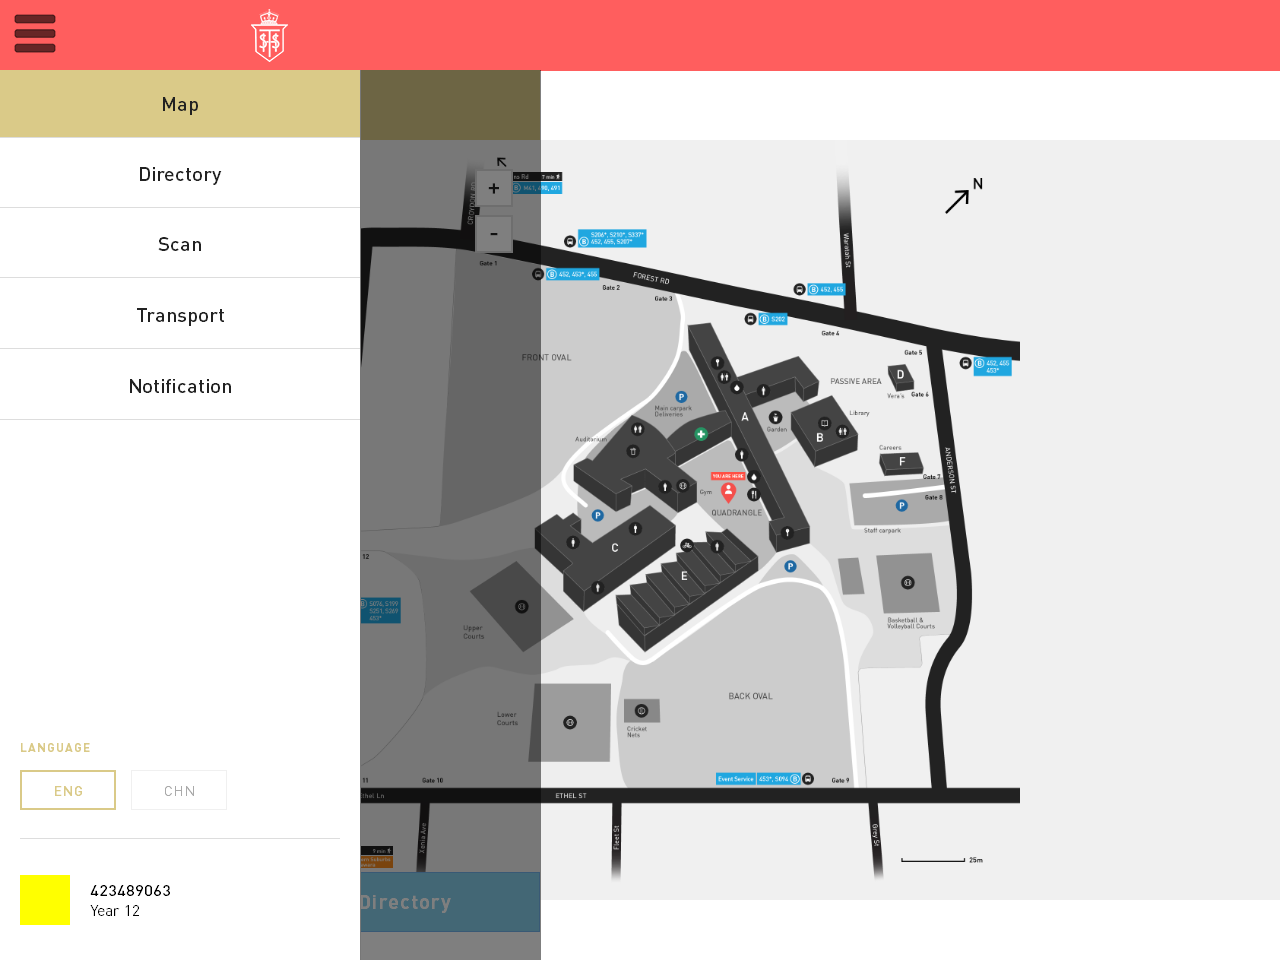
<file: index.html>
<!DOCTYPE html>
<html class="html" lang="en-GB">
 <head>

  <script type="text/javascript">
   if(typeof Muse == "undefined") window.Muse = {}; window.Muse.assets = {"required":["jquery-1.8.3.min.js", "museutils.js", "jquery.watch.js", "jquery.musepolyfill.bgsize.js", "jquery.musemenu.js", "webpro.js", "musewpdisclosure.js", "index.css"], "outOfDate":[]};
</script>
  
  <meta http-equiv="Content-type" content="text/html;charset=UTF-8"/>
  <meta name="generator" content="2015.0.0.309"/>
  <title>Map</title>
  <meta name="viewport" content="width=540"/>
  <!-- CSS -->
  <link rel="stylesheet" type="text/css" href="css/site_global.css?4052507572"/>
  <link rel="stylesheet" type="text/css" href="css/master_a-master.css?4063645714"/>
  <link rel="stylesheet" type="text/css" href="css/master_b-masteren.css?375702649"/>
  <link rel="stylesheet" type="text/css" href="css/index.css?422189001" id="pagesheet"/>
  <!-- Other scripts -->
  <script type="text/javascript">
   document.documentElement.className += ' js';
</script>
  <!-- JS includes -->
  <!--[if lt IE 9]>
  <script src="scripts/html5shiv.js?4241844378" type="text/javascript"></script>
  <![endif]-->
   </head>
 <body>

  <div class="clearfix" id="page"><!-- group -->
   <div class="browser_width grpelem" id="u91-bw">
    <div class="clearfix" id="u91"><!-- group -->
     <div class="clip_frame grpelem" id="u99"><!-- image -->
      <img class="block" id="u99_img" src="images/sthslogocrest.png" data-hidpi-src="images/sthslogocrest_2x.png" alt="" width="37" height="53"/>
     </div>
    </div>
   </div>
   <div class="browser_width grpelem" id="u147-bw">
    <div class="museBGSize clearfix" id="u147"><!-- column -->
     <img class="colelem" id="u173-4" alt="+" width="38" height="38" src="images/u173-4.png" data-hidpi-src="images/u173-4_2x.png"/><!-- rasterized frame -->
     <img class="colelem" id="u174-4" alt="-" width="38" height="38" src="images/u174-4.png" data-hidpi-src="images/u174-4_2x.png"/><!-- rasterized frame -->
    </div>
   </div>
   <div class="clearfix grpelem" id="u155"><!-- group -->
    <img class="grpelem" id="u158-4" alt="Map" width="194" height="30" src="images/u158-4.png" data-hidpi-src="images/u158-4_2x.png"/><!-- rasterized frame -->
   </div>
   <div class="clearfix grpelem" id="u255"><!-- group -->
    <div class="clearfix grpelem" id="u160"><!-- group -->
     <img class="grpelem" id="u163-4" alt="Scan" width="60" height="30" src="images/u163-4.png" data-hidpi-src="images/u163-4_2x.png"/><!-- rasterized frame -->
    </div>
   </div>
   <div class="clearfix grpelem" id="u256"><!-- group -->
    <div class="clearfix grpelem" id="u161"><!-- group -->
     <img class="grpelem" id="u164-4" alt="Directory" width="100" height="30" src="images/u164-4.png" data-hidpi-src="images/u164-4_2x.png"/><!-- rasterized frame -->
    </div>
   </div>
   <ul class="AccordionWidget clearfix grpelem" id="accordionu105"><!-- vertical box -->
    <li class="AccordionPanel clearfix colelem" id="u110"><!-- vertical box --><div class="AccordionPanelTab museBGSize clearfix colelem" id="u113-3"><!-- content --><p>&nbsp;</p></div><div class="AccordionPanelContent shadow clearfix colelem" id="u111"><!-- column --><nav class="MenuBar clearfix colelem" id="menuu119"><!-- vertical box --><div class="MenuItemContainer clearfix colelem" id="u127"><!-- horizontal box --><a class="nonblock nontext MenuItem MenuItemWithSubMenu MuseMenuActive clearfix grpelem" id="u128" href="index.html"><!-- horizontal box --><div class="MenuItemLabel grpelem" id="u131-4"><!-- rasterized frame --><div id="u131-4_clip"><img id="u131-4_img" alt="Map" width="360" height="24" src="images/u131-4.png" data-hidpi-src="images/u131-4_2x.png"/></div></div></a></div><div class="MenuItemContainer clearfix colelem" id="u200"><!-- horizontal box --><a class="nonblock nontext MenuItem MenuItemWithSubMenu clearfix grpelem" id="u201" href="directory.html"><!-- horizontal box --><div class="MenuItemLabel grpelem" id="u203-4"><!-- rasterized frame --><div id="u203-4_clip"><img id="u203-4_img" alt="Directory" width="360" height="24" src="images/u203-4.png" data-hidpi-src="images/u203-4_2x.png"/></div></div></a></div><div class="MenuItemContainer clearfix colelem" id="u224"><!-- horizontal box --><a class="nonblock nontext MenuItem MenuItemWithSubMenu clearfix grpelem" id="u227" href="scan.html"><!-- horizontal box --><div class="MenuItemLabel grpelem" id="u228-4"><!-- rasterized frame --><div id="u228-4_clip"><img id="u228-4_img" alt="Scan" width="360" height="24" src="images/u228-4.png" data-hidpi-src="images/u228-4_2x.png"/></div></div></a></div><div class="MenuItemContainer clearfix colelem" id="u248"><!-- horizontal box --><a class="nonblock nontext MenuItem MenuItemWithSubMenu clearfix grpelem" id="u251" href="transport.html"><!-- horizontal box --><div class="MenuItemLabel grpelem" id="u252-4"><!-- rasterized frame --><div id="u252-4_clip"><img id="u252-4_img" alt="Transport" width="360" height="24" src="images/u252-4.png" data-hidpi-src="images/u252-4_2x.png"/></div></div></a></div><div class="MenuItemContainer clearfix colelem" id="u274"><!-- horizontal box --><a class="nonblock nontext MenuItem MenuItemWithSubMenu clearfix grpelem" id="u275" href="notification.html"><!-- horizontal box --><div class="MenuItemLabel grpelem" id="u276-4"><!-- rasterized frame --><div id="u276-4_clip"><img id="u276-4_img" alt="Notification" width="360" height="24" src="images/u276-4.png" data-hidpi-src="images/u276-4_2x.png"/></div></div></a></div></nav><div class="colelem" id="u563"><!-- simple frame --></div><div class="clearfix colelem" id="pu282"><!-- group --><div class="grpelem" id="u282"><!-- simple frame --></div><div class="clearfix grpelem" id="pu283-4"><!-- column --><img class="colelem" id="u283-4" alt="423489063" width="131" height="20" src="images/u283-4.png" data-hidpi-src="images/u283-4_2x.png"/><!-- rasterized frame --><img class="colelem" id="u284-4" alt="Year 12" width="131" height="20" src="images/u284-4.png" data-hidpi-src="images/u284-4_2x.png"/><!-- rasterized frame --></div></div></div></li>
   </ul>
   <div class="clearfix grpelem" id="u582"><!-- group -->
    <img class="grpelem" id="u583-4" alt="ENG" width="36" height="20" src="images/u583-4.png" data-hidpi-src="images/u583-4_2x.png"/><!-- rasterized frame -->
   </div>
   <div class="clearfix grpelem" id="u584"><!-- group -->
    <img class="grpelem" id="u585-4" alt="CHN" width="36" height="20" src="images/u585-4.png" data-hidpi-src="images/u585-4_2x.png"/><!-- rasterized frame -->
   </div>
   <img class="grpelem" id="u586-4" alt="LANGUAGE" width="85" height="14" src="images/u586-4.png" data-hidpi-src="images/u586-4_2x.png"/><!-- rasterized frame -->
  </div>
  <div class="preload_images">
   <img class="preload" src="images/visualeditor_-_icon_-_menusvg-u113-3-fr.png" alt=""/>
   <img class="preload" src="images/visualeditor_-_icon_-_menusvg-u113-3-fr_2x.png" alt=""/>
   <img class="preload" src="images/visualeditor_-_icon_-_menusvg-u113-3-a-fr.png" alt=""/>
   <img class="preload" src="images/visualeditor_-_icon_-_menusvg-u113-3-a-fr_2x.png" alt=""/>
  </div>
  <!-- JS includes -->
  <script type="text/javascript">
   if (document.location.protocol != 'https:') document.write('\x3Cscript src="http://musecdn.businesscatalyst.com/scripts/4.0/jquery-1.8.3.min.js" type="text/javascript">\x3C/script>');
</script>
  <script type="text/javascript">
   window.jQuery || document.write('\x3Cscript src="scripts/jquery-1.8.3.min.js" type="text/javascript">\x3C/script>');
</script>
  <script src="scripts/museutils.js?183364071" type="text/javascript"></script>
  <script src="scripts/jquery.watch.js?71412426" type="text/javascript"></script>
  <script src="scripts/jquery.musepolyfill.bgsize.js?4004268962" type="text/javascript"></script>
  <script src="scripts/jquery.musemenu.js?3957776250" type="text/javascript"></script>
  <script src="scripts/webpro.js?3803554875" type="text/javascript"></script>
  <script src="scripts/musewpdisclosure.js?3993616448" type="text/javascript"></script>
  <!-- Other scripts -->
  <script type="text/javascript">
   $(document).ready(function() { try {
(function(){var a={},b=function(a){if(a.match(/^rgb/))return a=a.replace(/\s+/g,"").match(/([\d\,]+)/gi)[0].split(","),(parseInt(a[0])<<16)+(parseInt(a[1])<<8)+parseInt(a[2]);if(a.match(/^\#/))return parseInt(a.substr(1),16);return 0};(function(){$('link[type="text/css"]').each(function(){var b=($(this).attr("href")||"").match(/\/?css\/([\w\-]+\.css)\?(\d+)/);b&&b[1]&&b[2]&&(a[b[1]]=b[2])})})();(function(){$("body").append('<div class="version" style="display:none; width:1px; height:1px;"></div>');
for(var c=$(".version"),d=0;d<Muse.assets.required.length;){var f=Muse.assets.required[d],g=f.match(/([\w\-\.]+)\.(\w+)$/),k=g&&g[1]?g[1]:null,g=g&&g[2]?g[2]:null;switch(g.toLowerCase()){case "css":k=k.replace(/\W/gi,"_").replace(/^([^a-z])/gi,"_$1");c.addClass(k);var g=b(c.css("color")),h=b(c.css("background-color"));g!=0||h!=0?(Muse.assets.required.splice(d,1),"undefined"!=typeof a[f]&&(g!=a[f]>>>24||h!=(a[f]&16777215))&&Muse.assets.outOfDate.push(f)):d++;c.removeClass(k);break;case "js":k.match(/^jquery-[\d\.]+/gi)&&
typeof $!="undefined"?Muse.assets.required.splice(d,1):d++;break;default:throw Error("Unsupported file type: "+g);}}c.remove();if(Muse.assets.outOfDate.length||Muse.assets.required.length)c="Some files on the server may be missing or incorrect. Clear browser cache and try again. If the problem persists please contact website author.",(d=location&&location.search&&location.search.match&&location.search.match(/muse_debug/gi))&&Muse.assets.outOfDate.length&&(c+="\nOut of date: "+Muse.assets.outOfDate.join(",")),d&&Muse.assets.required.length&&(c+="\nMissing: "+Muse.assets.required.join(",")),alert(c)})()})();/* body */
Muse.Utils.transformMarkupToFixBrowserProblemsPreInit();/* body */
Muse.Utils.detectScreenResolution();/* HiDPI screens */
Muse.Utils.prepHyperlinks(true);/* body */
Muse.Utils.resizeHeight()/* resize height */
Muse.Utils.initWidget('.MenuBar', function(elem) { return $(elem).museMenu(); });/* unifiedNavBar */
Muse.Utils.initWidget('#accordionu105', function(elem) { return new WebPro.Widget.Accordion(elem, {canCloseAll:true,defaultIndex:0}); });/* #accordionu105 */
Muse.Utils.showWidgetsWhenReady();/* body */
Muse.Utils.transformMarkupToFixBrowserProblems();/* body */
} catch(e) { if (e && 'function' == typeof e.notify) e.notify(); else Muse.Assert.fail('Error calling selector function:' + e); }});
</script>
   </body>
</html>
</file>
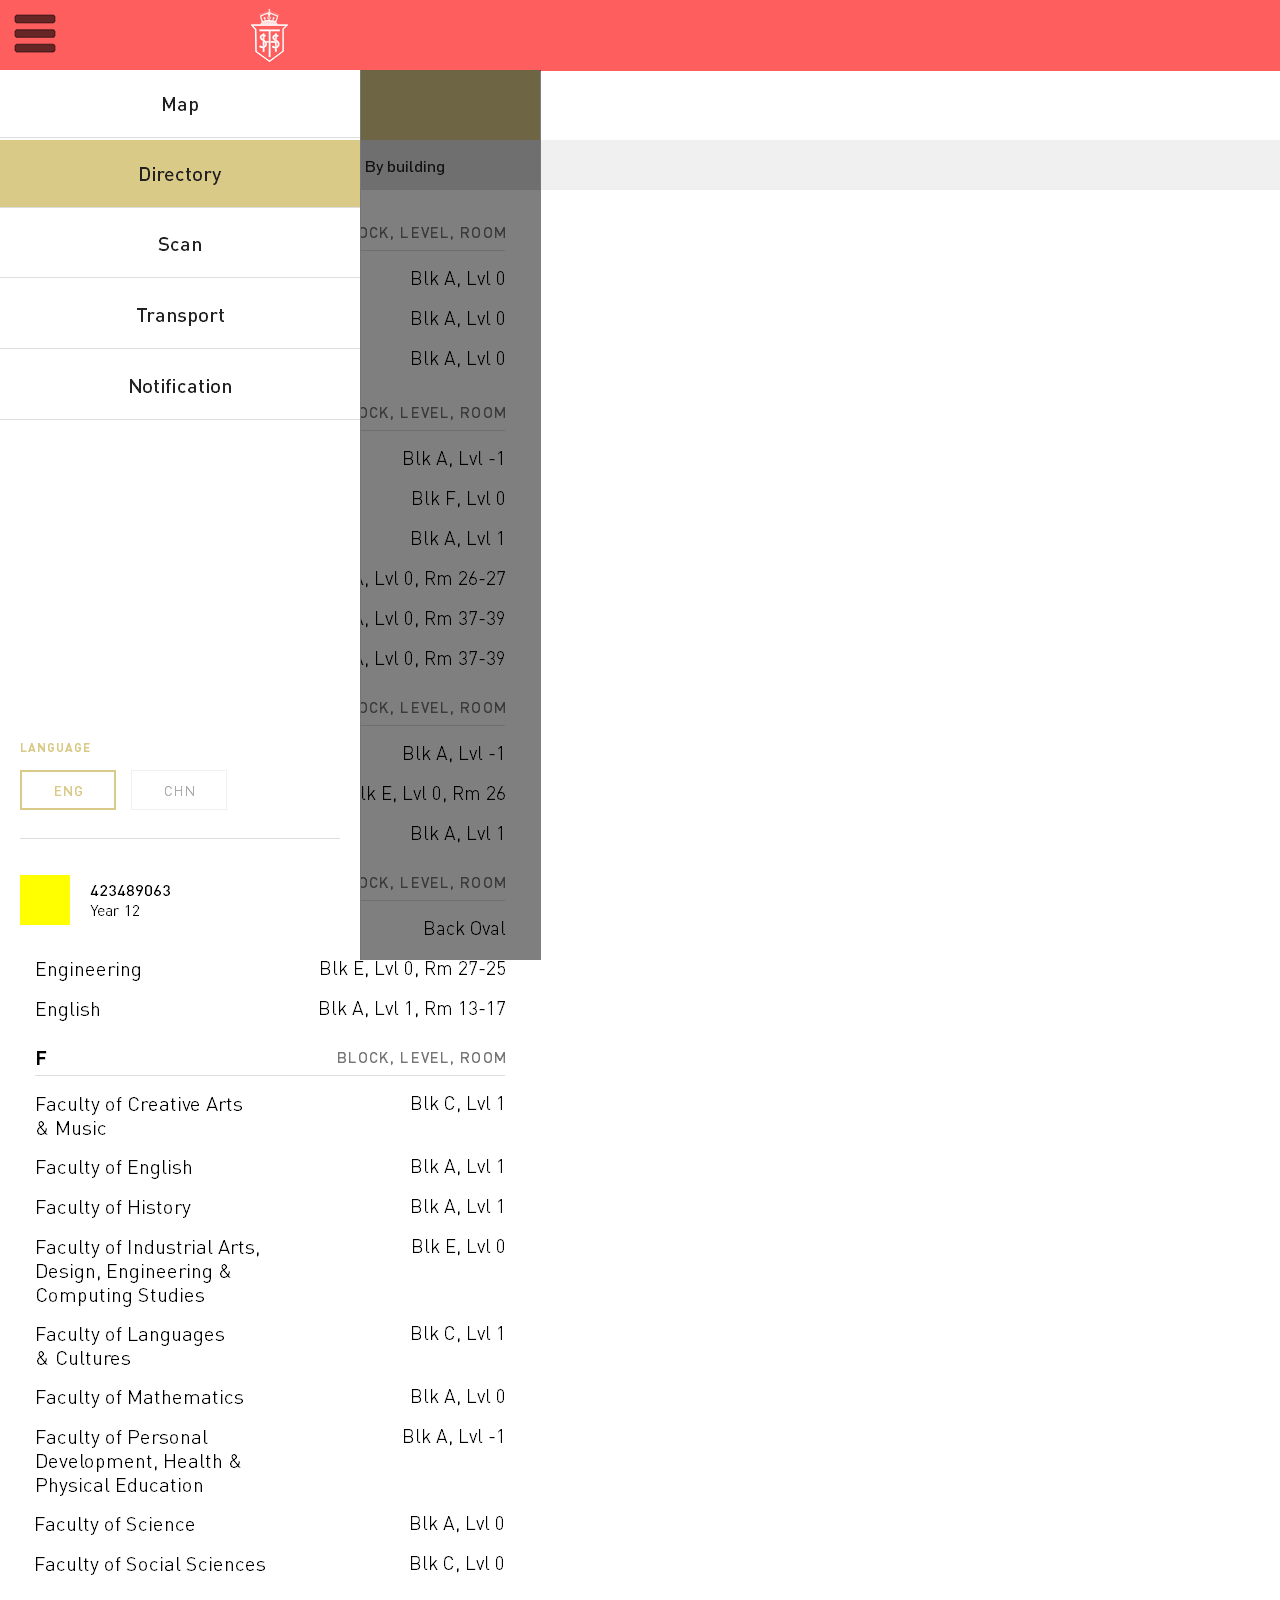
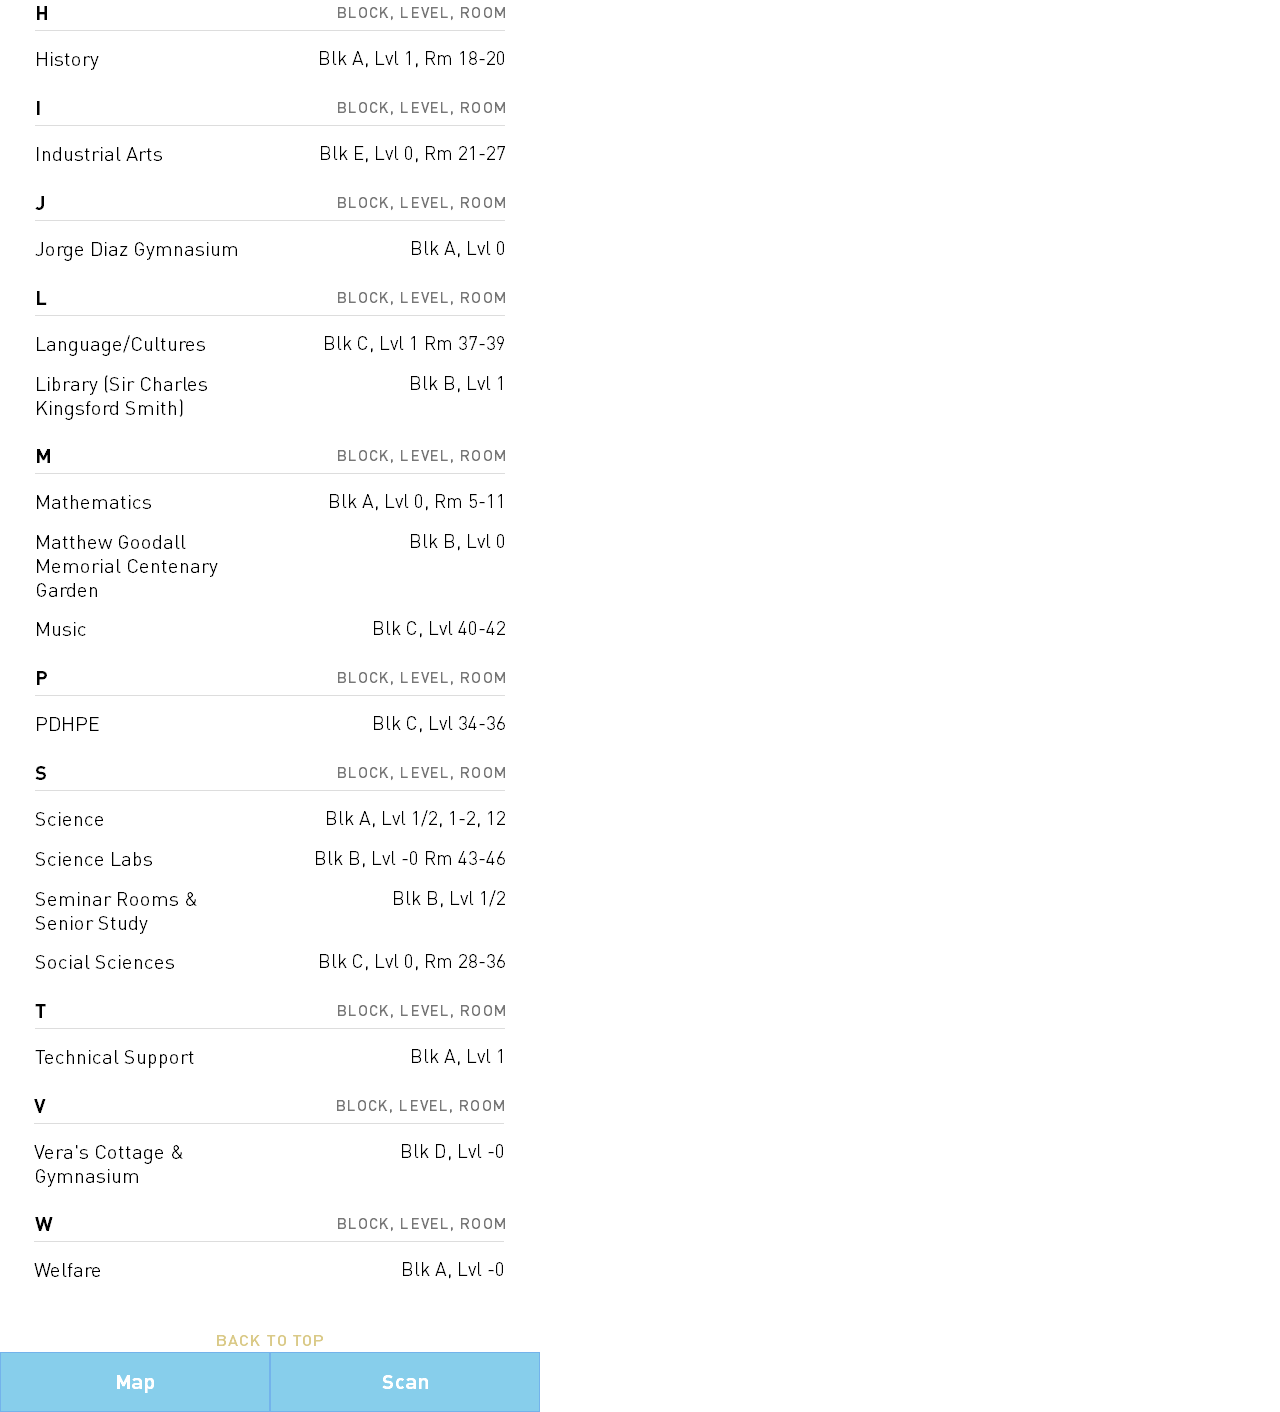
<file: directory.html>
<!DOCTYPE html>
<html class="html" lang="en-GB">
 <head>

  <script type="text/javascript">
   if(typeof Muse == "undefined") window.Muse = {}; window.Muse.assets = {"required":["jquery-1.8.3.min.js", "museutils.js", "jquery.watch.js", "jquery.musemenu.js", "webpro.js", "musewpdisclosure.js", "directory.css"], "outOfDate":[]};
</script>
  
  <meta http-equiv="Content-type" content="text/html;charset=UTF-8"/>
  <meta name="generator" content="2015.0.0.309"/>
  <title>Directory</title>
  <meta name="viewport" content="width=540"/>
  <!-- CSS -->
  <link rel="stylesheet" type="text/css" href="css/site_global.css?4052507572"/>
  <link rel="stylesheet" type="text/css" href="css/master_a-master.css?4063645714"/>
  <link rel="stylesheet" type="text/css" href="css/master_b-masteren.css?375702649"/>
  <link rel="stylesheet" type="text/css" href="css/directory.css?4004396436" id="pagesheet"/>
  <!-- Other scripts -->
  <script type="text/javascript">
   document.documentElement.className += ' js';
</script>
  <!-- JS includes -->
  <!--[if lt IE 9]>
  <script src="scripts/html5shiv.js?4241844378" type="text/javascript"></script>
  <![endif]-->
   </head>
 <body>

  <div class="clearfix" id="page"><!-- column -->
   <div class="clearfix colelem" id="pu91"><!-- group -->
    <div class="browser_width grpelem" id="u91-bw">
     <div class="clearfix" id="u91"><!-- group -->
      <div class="clip_frame grpelem" id="u99"><!-- image -->
       <img class="block" id="u99_img" src="images/sthslogocrest.png" data-hidpi-src="images/sthslogocrest_2x.png" alt="" width="37" height="53"/>
      </div>
     </div>
    </div>
    <div class="browser_width grpelem" id="u189-bw">
     <div id="u189"><!-- simple frame --></div>
    </div>
    <div class="clearfix grpelem" id="u195"><!-- group -->
     <img class="grpelem" id="u196-4" alt="Directory" width="194" height="30" src="images/u196-4.png" data-hidpi-src="images/u196-4_2x.png"/><!-- rasterized frame -->
    </div>
    <div class="browser_width grpelem" id="tab-panelu289-bw">
     <div class="TabbedPanelsWidget clearfix" id="tab-panelu289"><!-- vertical box -->
      <div class="TabbedPanelsTabGroup clearfix colelem100" id="u290"><!-- horizontal box -->
       <div class="TabbedPanelsTab clearfix grpelem" id="u291"><!-- horizontal box -->
        <img class=" NoWrap grpelem" id="u292" alt="By name" src="images/blank.gif"/><!-- state-based BG images -->
       </div>
       <div class="TabbedPanelsTab clearfix grpelem" id="u299"><!-- horizontal box -->
        <img class=" NoWrap grpelem" id="u300" alt="By building" src="images/blank.gif"/><!-- state-based BG images -->
       </div>
      </div>
      <div class="TabbedPanelsContentGroup clearfix colelem100" id="u303"><!-- stack box -->
       <div class="TabbedPanelsContent clearfix" id="u312"><!-- column -->
        <a class="anchor_item colelem" id="directory-top"></a>
        <div class="clearfix colelem" id="pu328-4"><!-- group -->
         <img class="grpelem" id="u328-4" alt="A" width="140" height="25" src="images/u328-4.png" data-hidpi-src="images/u328-4_2x.png"/><!-- rasterized frame -->
         <img class="grpelem" id="u332-4" alt="Block, Level, Room" width="186" height="25" src="images/u332-4.png" data-hidpi-src="images/u332-4_2x.png"/><!-- rasterized frame -->
        </div>
        <div class="colelem" id="u329"><!-- simple frame --></div>
        <div class="clearfix colelem" id="pu330-4"><!-- group -->
         <img class="grpelem" id="u330-4" alt="Administration" width="235" height="25" src="images/u330-4.png" data-hidpi-src="images/u330-4_2x.png"/><!-- rasterized frame -->
         <img class="grpelem" id="u331-4" alt="Blk A, Lvl 0" width="168" height="25" src="images/u331-4.png" data-hidpi-src="images/u331-4_2x.png"/><!-- rasterized frame -->
        </div>
        <div class="clearfix colelem" id="pu333-4"><!-- group -->
         <img class="grpelem" id="u333-4" alt="Auditorium" width="235" height="25" src="images/u333-4.png" data-hidpi-src="images/u333-4_2x.png"/><!-- rasterized frame -->
         <img class="grpelem" id="u334-4" alt="Blk A, Lvl 0" width="168" height="25" src="images/u334-4.png" data-hidpi-src="images/u334-4_2x.png"/><!-- rasterized frame -->
        </div>
        <div class="clearfix colelem" id="pu455-4"><!-- group -->
         <img class="grpelem" id="u455-4" alt="Archives" width="235" height="25" src="images/u455-4.png" data-hidpi-src="images/u455-4_2x.png"/><!-- rasterized frame -->
         <img class="grpelem" id="u456-4" alt="Blk A, Lvl 0" width="168" height="25" src="images/u456-4.png" data-hidpi-src="images/u456-4_2x.png"/><!-- rasterized frame -->
        </div>
        <div class="clearfix colelem" id="u454"><!-- column -->
         <div class="clearfix colelem" id="pu335-4"><!-- group -->
          <img class="grpelem" id="u335-4" alt="C" width="140" height="25" src="images/u335-4.png" data-hidpi-src="images/u335-4_2x.png"/><!-- rasterized frame -->
          <img class="grpelem" id="u339-4" alt="Block, Level, Room" width="186" height="25" src="images/u339-4.png" data-hidpi-src="images/u339-4_2x.png"/><!-- rasterized frame -->
         </div>
         <div class="colelem" id="u336"><!-- simple frame --></div>
         <div class="clearfix colelem" id="pu337-4"><!-- group -->
          <img class="grpelem" id="u337-4" alt="Canteen" width="235" height="25" src="images/u337-4.png" data-hidpi-src="images/u337-4_2x.png"/><!-- rasterized frame -->
          <img class="grpelem" id="u338-4" alt="Blk A, Lvl -1" width="200" height="25" src="images/u338-4.png" data-hidpi-src="images/u338-4_2x.png"/><!-- rasterized frame -->
         </div>
         <div class="clearfix colelem" id="pu340-4"><!-- group -->
          <img class="grpelem" id="u340-4" alt="Careers Adviser" width="235" height="25" src="images/u340-4.png" data-hidpi-src="images/u340-4_2x.png"/><!-- rasterized frame -->
          <img class="grpelem" id="u341-4" alt="Blk F, Lvl 0" width="199" height="25" src="images/u341-4.png" data-hidpi-src="images/u341-4_2x.png"/><!-- rasterized frame -->
         </div>
         <div class="clearfix colelem" id="pu344-4"><!-- group -->
          <img class="grpelem" id="u344-4" alt="Common Room" width="235" height="25" src="images/u344-4.png" data-hidpi-src="images/u344-4_2x.png"/><!-- rasterized frame -->
          <img class="grpelem" id="u345-4" alt="Blk A, Lvl 1" width="199" height="25" src="images/u345-4.png" data-hidpi-src="images/u345-4_2x.png"/><!-- rasterized frame -->
         </div>
         <div class="clearfix colelem" id="pu346-4"><!-- group -->
          <img class="grpelem" id="u346-4" alt="Computing Studies" width="235" height="25" src="images/u346-4.png" data-hidpi-src="images/u346-4_2x.png"/><!-- rasterized frame -->
          <img class="grpelem" id="u347-4" alt="Blk A, Lvl 0, Rm 26-27" width="199" height="25" src="images/u347-4.png" data-hidpi-src="images/u347-4_2x.png"/><!-- rasterized frame -->
         </div>
         <div class="clearfix colelem" id="pu348-4"><!-- group -->
          <img class="grpelem" id="u348-4" alt="Counsellor" width="235" height="25" src="images/u348-4.png" data-hidpi-src="images/u348-4_2x.png"/><!-- rasterized frame -->
          <img class="grpelem" id="u349-4" alt="Blk A, Lvl 0, Rm 37-39" width="199" height="25" src="images/u349-4.png" data-hidpi-src="images/u349-4_2x.png"/><!-- rasterized frame -->
         </div>
         <div class="clearfix colelem" id="pu452-4"><!-- group -->
          <img class="grpelem" id="u452-4" alt="Creative Arts" width="235" height="25" src="images/u452-4.png" data-hidpi-src="images/u452-4_2x.png"/><!-- rasterized frame -->
          <img class="grpelem" id="u453-4" alt="Blk A, Lvl 0, Rm 37-39" width="199" height="25" src="images/u453-4.png" data-hidpi-src="images/u453-4_2x.png"/><!-- rasterized frame -->
         </div>
        </div>
        <div class="clearfix colelem" id="u457"><!-- column -->
         <div class="clearfix colelem" id="pu500-4"><!-- group -->
          <img class="grpelem" id="u500-4" alt="D" width="140" height="25" src="images/u500-4.png" data-hidpi-src="images/u500-4_2x.png"/><!-- rasterized frame -->
          <img class="grpelem" id="u521-4" alt="Block, Level, Room" width="186" height="25" src="images/u521-4.png" data-hidpi-src="images/u521-4_2x.png"/><!-- rasterized frame -->
         </div>
         <div class="colelem" id="u498"><!-- simple frame --></div>
         <div class="clearfix colelem" id="pu480-4"><!-- group -->
          <img class="grpelem" id="u480-4" alt="Darkroom" width="235" height="25" src="images/u480-4.png" data-hidpi-src="images/u480-4_2x.png"/><!-- rasterized frame -->
          <img class="grpelem" id="u499-4" alt="Blk A, Lvl -1" width="200" height="25" src="images/u499-4.png" data-hidpi-src="images/u499-4_2x.png"/><!-- rasterized frame -->
         </div>
         <div class="clearfix colelem" id="pu529-4"><!-- group -->
          <img class="grpelem" id="u529-4" alt="Design" width="235" height="25" src="images/u529-4.png" data-hidpi-src="images/u529-4_2x.png"/><!-- rasterized frame -->
          <img class="grpelem" id="u527-4" alt="Blk E, Lvl 0, Rm 26" width="199" height="25" src="images/u527-4.png" data-hidpi-src="images/u527-4_2x.png"/><!-- rasterized frame -->
         </div>
         <div class="clearfix colelem" id="pu505-4"><!-- group -->
          <img class="grpelem" id="u505-4" alt="Drama Studio" width="235" height="25" src="images/u505-4.png" data-hidpi-src="images/u505-4_2x.png"/><!-- rasterized frame -->
          <img class="grpelem" id="u471-4" alt="Blk A, Lvl 1" width="199" height="25" src="images/u471-4.png" data-hidpi-src="images/u471-4_2x.png"/><!-- rasterized frame -->
         </div>
         <div class="clearfix colelem" id="pu462-4"><!-- group -->
          <img class="grpelem" id="u462-4" alt="E" width="140" height="25" src="images/u462-4.png" data-hidpi-src="images/u462-4_2x.png"/><!-- rasterized frame -->
          <img class="grpelem" id="u513-4" alt="Block, Level, Room" width="186" height="25" src="images/u513-4.png" data-hidpi-src="images/u513-4_2x.png"/><!-- rasterized frame -->
         </div>
         <div class="colelem" id="u468"><!-- simple frame --></div>
         <div class="clearfix colelem" id="pu491-4"><!-- group -->
          <img class="grpelem" id="u491-4" alt="Elmo Landsberger Cricket" width="235" height="25" src="images/u491-4.png" data-hidpi-src="images/u491-4_2x.png"/><!-- rasterized frame -->
          <img class="grpelem" id="u469-4" alt="Back Oval" width="200" height="25" src="images/u469-4.png" data-hidpi-src="images/u469-4_2x.png"/><!-- rasterized frame -->
         </div>
         <div class="clearfix colelem" id="pu504-4"><!-- group -->
          <img class="grpelem" id="u504-4" alt="Engineering" width="235" height="25" src="images/u504-4.png" data-hidpi-src="images/u504-4_2x.png"/><!-- rasterized frame -->
          <img class="grpelem" id="u476-4" alt="Blk E, Lvl 0, Rm 27-25" width="199" height="25" src="images/u476-4.png" data-hidpi-src="images/u476-4_2x.png"/><!-- rasterized frame -->
         </div>
         <div class="clearfix colelem" id="pu483-4"><!-- group -->
          <img class="grpelem" id="u483-4" alt="English" width="235" height="25" src="images/u483-4.png" data-hidpi-src="images/u483-4_2x.png"/><!-- rasterized frame -->
          <img class="grpelem" id="u489-4" alt="Blk A, Lvl 1, Rm 13-17" width="199" height="25" src="images/u489-4.png" data-hidpi-src="images/u489-4_2x.png"/><!-- rasterized frame -->
         </div>
         <div class="clearfix colelem" id="pu497-4"><!-- group -->
          <img class="grpelem" id="u497-4" alt="F" width="140" height="25" src="images/u497-4.png" data-hidpi-src="images/u497-4_2x.png"/><!-- rasterized frame -->
          <img class="grpelem" id="u502-4" alt="Block, Level, Room" width="186" height="25" src="images/u502-4.png" data-hidpi-src="images/u502-4_2x.png"/><!-- rasterized frame -->
         </div>
         <div class="colelem" id="u503"><!-- simple frame --></div>
         <div class="clearfix colelem" id="pu494-4"><!-- group -->
          <img class="grpelem" id="u494-4" alt="Faculty of Creative Arts &amp; Music" width="225" height="48" src="images/u494-4.png" data-hidpi-src="images/u494-4_2x.png"/><!-- rasterized frame -->
          <img class="grpelem" id="u484-4" alt="Blk C, Lvl 1" width="200" height="25" src="images/u484-4.png" data-hidpi-src="images/u484-4_2x.png"/><!-- rasterized frame -->
         </div>
         <div class="clearfix colelem" id="pu520-4"><!-- group -->
          <img class="grpelem" id="u520-4" alt="Faculty of English" width="235" height="25" src="images/u520-4.png" data-hidpi-src="images/u520-4_2x.png"/><!-- rasterized frame -->
          <img class="grpelem" id="u493-4" alt="Blk A, Lvl 1" width="199" height="25" src="images/u493-4.png" data-hidpi-src="images/u493-4_2x.png"/><!-- rasterized frame -->
         </div>
         <div class="clearfix colelem" id="pu522-4"><!-- group -->
          <img class="grpelem" id="u522-4" alt="Faculty of History" width="235" height="25" src="images/u522-4.png" data-hidpi-src="images/u522-4_2x.png"/><!-- rasterized frame -->
          <img class="grpelem" id="u459-4" alt="Blk A, Lvl 1" width="199" height="25" src="images/u459-4.png" data-hidpi-src="images/u459-4_2x.png"/><!-- rasterized frame -->
         </div>
         <div class="clearfix colelem" id="pu501-4"><!-- group -->
          <img class="grpelem" id="u501-4" alt="Faculty of Industrial Arts, Design, Engineering &amp; Computing Studies" width="235" height="73" src="images/u501-4.png" data-hidpi-src="images/u501-4_2x.png"/><!-- rasterized frame -->
          <img class="grpelem" id="u492-4" alt="Blk E, Lvl 0" width="199" height="25" src="images/u492-4.png" data-hidpi-src="images/u492-4_2x.png"/><!-- rasterized frame -->
         </div>
         <div class="clearfix colelem" id="pu509-4"><!-- group -->
          <img class="grpelem" id="u509-4" alt="Faculty of Languages &amp; Cultures" width="207" height="48" src="images/u509-4.png" data-hidpi-src="images/u509-4_2x.png"/><!-- rasterized frame -->
          <img class="grpelem" id="u461-4" alt="Blk C, Lvl 1" width="199" height="25" src="images/u461-4.png" data-hidpi-src="images/u461-4_2x.png"/><!-- rasterized frame -->
         </div>
         <div class="clearfix colelem" id="pu515-4"><!-- group -->
          <img class="grpelem" id="u515-4" alt="Faculty of Mathematics" width="235" height="25" src="images/u515-4.png" data-hidpi-src="images/u515-4_2x.png"/><!-- rasterized frame -->
          <img class="grpelem" id="u506-4" alt="Blk A, Lvl 0" width="199" height="25" src="images/u506-4.png" data-hidpi-src="images/u506-4_2x.png"/><!-- rasterized frame -->
         </div>
         <div class="clearfix colelem" id="pu475-4"><!-- group -->
          <img class="grpelem" id="u475-4" alt="Faculty of Personal Development, Health &amp; Physical Education" width="235" height="72" src="images/u475-4.png" data-hidpi-src="images/u475-4_2x.png"/><!-- rasterized frame -->
          <img class="grpelem" id="u516-4" alt="Blk A, Lvl -1" width="199" height="25" src="images/u516-4.png" data-hidpi-src="images/u516-4_2x.png"/><!-- rasterized frame -->
         </div>
         <div class="clearfix colelem" id="pu485-4"><!-- group -->
          <img class="grpelem" id="u485-4" alt="Faculty of Science" width="235" height="25" src="images/u485-4.png" data-hidpi-src="images/u485-4_2x.png"/><!-- rasterized frame -->
          <img class="grpelem" id="u525-4" alt="Blk A, Lvl 0" width="199" height="25" src="images/u525-4.png" data-hidpi-src="images/u525-4_2x.png"/><!-- rasterized frame -->
         </div>
         <div class="clearfix colelem" id="pu482-4"><!-- group -->
          <img class="grpelem" id="u482-4" alt="Faculty of Social Sciences" width="235" height="25" src="images/u482-4.png" data-hidpi-src="images/u482-4_2x.png"/><!-- rasterized frame -->
          <img class="grpelem" id="u518-4" alt="Blk C, Lvl 0" width="199" height="25" src="images/u518-4.png" data-hidpi-src="images/u518-4_2x.png"/><!-- rasterized frame -->
         </div>
         <div class="clearfix colelem" id="pu507-4"><!-- group -->
          <img class="grpelem" id="u507-4" alt="H" width="140" height="25" src="images/u507-4.png" data-hidpi-src="images/u507-4_2x.png"/><!-- rasterized frame -->
          <img class="grpelem" id="u511-4" alt="Block, Level, Room" width="186" height="25" src="images/u511-4.png" data-hidpi-src="images/u511-4_2x.png"/><!-- rasterized frame -->
         </div>
         <div class="colelem" id="u478"><!-- simple frame --></div>
         <div class="clearfix colelem" id="pu479-4"><!-- group -->
          <img class="grpelem" id="u479-4" alt="History" width="235" height="25" src="images/u479-4.png" data-hidpi-src="images/u479-4_2x.png"/><!-- rasterized frame -->
          <img class="grpelem" id="u496-4" alt="Blk A, Lvl 1, Rm 18-20" width="200" height="25" src="images/u496-4.png" data-hidpi-src="images/u496-4_2x.png"/><!-- rasterized frame -->
         </div>
         <div class="clearfix colelem" id="pu519-4"><!-- group -->
          <img class="grpelem" id="u519-4" alt="I" width="140" height="25" src="images/u519-4.png" data-hidpi-src="images/u519-4_2x.png"/><!-- rasterized frame -->
          <img class="grpelem" id="u464-4" alt="Block, Level, Room" width="186" height="25" src="images/u464-4.png" data-hidpi-src="images/u464-4_2x.png"/><!-- rasterized frame -->
         </div>
         <div class="colelem" id="u486"><!-- simple frame --></div>
         <div class="clearfix colelem" id="pu510-4"><!-- group -->
          <img class="grpelem" id="u510-4" alt="Industrial Arts" width="235" height="25" src="images/u510-4.png" data-hidpi-src="images/u510-4_2x.png"/><!-- rasterized frame -->
          <img class="grpelem" id="u472-4" alt="Blk E, Lvl 0, Rm 21-27" width="200" height="25" src="images/u472-4.png" data-hidpi-src="images/u472-4_2x.png"/><!-- rasterized frame -->
         </div>
         <div class="clearfix colelem" id="pu487-4"><!-- group -->
          <img class="grpelem" id="u487-4" alt="J" width="140" height="25" src="images/u487-4.png" data-hidpi-src="images/u487-4_2x.png"/><!-- rasterized frame -->
          <img class="grpelem" id="u514-4" alt="Block, Level, Room" width="186" height="25" src="images/u514-4.png" data-hidpi-src="images/u514-4_2x.png"/><!-- rasterized frame -->
         </div>
         <div class="colelem" id="u460"><!-- simple frame --></div>
         <div class="clearfix colelem" id="pu477-4"><!-- group -->
          <img class="grpelem" id="u477-4" alt="Jorge Diaz Gymnasium" width="235" height="25" src="images/u477-4.png" data-hidpi-src="images/u477-4_2x.png"/><!-- rasterized frame -->
          <img class="grpelem" id="u466-4" alt="Blk A, Lvl 0" width="200" height="25" src="images/u466-4.png" data-hidpi-src="images/u466-4_2x.png"/><!-- rasterized frame -->
         </div>
         <div class="clearfix colelem" id="pu463-4"><!-- group -->
          <img class="grpelem" id="u463-4" alt="L" width="140" height="25" src="images/u463-4.png" data-hidpi-src="images/u463-4_2x.png"/><!-- rasterized frame -->
          <img class="grpelem" id="u474-4" alt="Block, Level, Room" width="186" height="25" src="images/u474-4.png" data-hidpi-src="images/u474-4_2x.png"/><!-- rasterized frame -->
         </div>
         <div class="colelem" id="u473"><!-- simple frame --></div>
         <div class="clearfix colelem" id="pu524-4"><!-- group -->
          <img class="grpelem" id="u524-4" alt="Language/Cultures" width="235" height="25" src="images/u524-4.png" data-hidpi-src="images/u524-4_2x.png"/><!-- rasterized frame -->
          <img class="grpelem" id="u531-4" alt="Blk C, Lvl 1 Rm 37-39" width="200" height="25" src="images/u531-4.png" data-hidpi-src="images/u531-4_2x.png"/><!-- rasterized frame -->
         </div>
         <div class="clearfix colelem" id="pu530-4"><!-- group -->
          <img class="grpelem" id="u530-4" alt="Library (Sir Charles Kingsford Smith)" width="235" height="49" src="images/u530-4.png" data-hidpi-src="images/u530-4_2x.png"/><!-- rasterized frame -->
          <img class="grpelem" id="u481-4" alt="Blk B, Lvl 1" width="199" height="25" src="images/u481-4.png" data-hidpi-src="images/u481-4_2x.png"/><!-- rasterized frame -->
         </div>
         <div class="clearfix colelem" id="pu526-4"><!-- group -->
          <img class="grpelem" id="u526-4" alt="M" width="140" height="25" src="images/u526-4.png" data-hidpi-src="images/u526-4_2x.png"/><!-- rasterized frame -->
          <img class="grpelem" id="u458-4" alt="Block, Level, Room" width="186" height="25" src="images/u458-4.png" data-hidpi-src="images/u458-4_2x.png"/><!-- rasterized frame -->
         </div>
         <div class="colelem" id="u470"><!-- simple frame --></div>
         <div class="clearfix colelem" id="pu490-4"><!-- group -->
          <img class="grpelem" id="u490-4" alt="Mathematics" width="235" height="25" src="images/u490-4.png" data-hidpi-src="images/u490-4_2x.png"/><!-- rasterized frame -->
          <img class="grpelem" id="u532-4" alt="Blk A, Lvl 0, Rm 5-11" width="200" height="25" src="images/u532-4.png" data-hidpi-src="images/u532-4_2x.png"/><!-- rasterized frame -->
         </div>
         <div class="clearfix colelem" id="pu517-4"><!-- group -->
          <img class="grpelem" id="u517-4" alt="Matthew Goodall Memorial Centenary Garden" width="235" height="72" src="images/u517-4.png" data-hidpi-src="images/u517-4_2x.png"/><!-- rasterized frame -->
          <img class="grpelem" id="u465-4" alt="Blk B, Lvl 0" width="199" height="25" src="images/u465-4.png" data-hidpi-src="images/u465-4_2x.png"/><!-- rasterized frame -->
         </div>
         <div class="clearfix colelem" id="pu528-4"><!-- group -->
          <img class="grpelem" id="u528-4" alt="Music" width="235" height="25" src="images/u528-4.png" data-hidpi-src="images/u528-4_2x.png"/><!-- rasterized frame -->
          <img class="grpelem" id="u467-4" alt="Blk C, Lvl 40-42" width="199" height="25" src="images/u467-4.png" data-hidpi-src="images/u467-4_2x.png"/><!-- rasterized frame -->
         </div>
         <div class="clearfix colelem" id="pu512-4"><!-- group -->
          <img class="grpelem" id="u512-4" alt="P" width="140" height="25" src="images/u512-4.png" data-hidpi-src="images/u512-4_2x.png"/><!-- rasterized frame -->
          <img class="grpelem" id="u495-4" alt="Block, Level, Room" width="186" height="25" src="images/u495-4.png" data-hidpi-src="images/u495-4_2x.png"/><!-- rasterized frame -->
         </div>
         <div class="colelem" id="u523"><!-- simple frame --></div>
         <div class="clearfix colelem" id="pu508-4"><!-- group -->
          <img class="grpelem" id="u508-4" alt="PDHPE" width="235" height="25" src="images/u508-4.png" data-hidpi-src="images/u508-4_2x.png"/><!-- rasterized frame -->
          <img class="grpelem" id="u488-4" alt="Blk C, Lvl 34-36" width="200" height="25" src="images/u488-4.png" data-hidpi-src="images/u488-4_2x.png"/><!-- rasterized frame -->
         </div>
        </div>
        <div class="clearfix colelem" id="pu535-4"><!-- group -->
         <img class="grpelem" id="u535-4" alt="S" width="140" height="25" src="images/u535-4.png" data-hidpi-src="images/u535-4_2x.png"/><!-- rasterized frame -->
         <img class="grpelem" id="u536-4" alt="Block, Level, Room" width="186" height="25" src="images/u536-4.png" data-hidpi-src="images/u536-4_2x.png"/><!-- rasterized frame -->
        </div>
        <div class="colelem" id="u537"><!-- simple frame --></div>
        <div class="clearfix colelem" id="pu533-4"><!-- group -->
         <img class="grpelem" id="u533-4" alt="Science" width="235" height="25" src="images/u533-4.png" data-hidpi-src="images/u533-4_2x.png"/><!-- rasterized frame -->
         <img class="grpelem" id="u534-4" alt="Blk A, Lvl 1/2, 1-2, 12" width="200" height="25" src="images/u534-4.png" data-hidpi-src="images/u534-4_2x.png"/><!-- rasterized frame -->
        </div>
        <div class="clearfix colelem" id="pu538-4"><!-- group -->
         <img class="grpelem" id="u538-4" alt="Science Labs" width="235" height="25" src="images/u538-4.png" data-hidpi-src="images/u538-4_2x.png"/><!-- rasterized frame -->
         <img class="grpelem" id="u539-4" alt="Blk B, Lvl -0 Rm 43-46" width="200" height="25" src="images/u539-4.png" data-hidpi-src="images/u539-4_2x.png"/><!-- rasterized frame -->
        </div>
        <div class="clearfix colelem" id="pu540-4"><!-- group -->
         <img class="grpelem" id="u540-4" alt="Seminar Rooms &amp; Senior Study" width="224" height="48" src="images/u540-4.png" data-hidpi-src="images/u540-4_2x.png"/><!-- rasterized frame -->
         <img class="grpelem" id="u541-4" alt="Blk B, Lvl 1/2" width="200" height="25" src="images/u541-4.png" data-hidpi-src="images/u541-4_2x.png"/><!-- rasterized frame -->
        </div>
        <div class="clearfix colelem" id="pu542-4"><!-- group -->
         <img class="grpelem" id="u542-4" alt="Social Sciences" width="235" height="25" src="images/u542-4.png" data-hidpi-src="images/u542-4_2x.png"/><!-- rasterized frame -->
         <img class="grpelem" id="u543-4" alt="Blk C, Lvl 0, Rm 28-36" width="200" height="25" src="images/u543-4.png" data-hidpi-src="images/u543-4_2x.png"/><!-- rasterized frame -->
        </div>
        <div class="clearfix colelem" id="pu546-4"><!-- group -->
         <img class="grpelem" id="u546-4" alt="T" width="140" height="25" src="images/u546-4.png" data-hidpi-src="images/u546-4_2x.png"/><!-- rasterized frame -->
         <img class="grpelem" id="u547-4" alt="Block, Level, Room" width="186" height="25" src="images/u547-4.png" data-hidpi-src="images/u547-4_2x.png"/><!-- rasterized frame -->
        </div>
        <div class="colelem" id="u548"><!-- simple frame --></div>
        <div class="clearfix colelem" id="pu544-4"><!-- group -->
         <img class="grpelem" id="u544-4" alt="Technical Support" width="235" height="25" src="images/u544-4.png" data-hidpi-src="images/u544-4_2x.png"/><!-- rasterized frame -->
         <img class="grpelem" id="u545-4" alt="Blk A, Lvl 1" width="200" height="25" src="images/u545-4.png" data-hidpi-src="images/u545-4_2x.png"/><!-- rasterized frame -->
        </div>
        <div class="clearfix colelem" id="pu549-4"><!-- group -->
         <img class="grpelem" id="u549-4" alt="V" width="140" height="25" src="images/u549-4.png" data-hidpi-src="images/u549-4_2x.png"/><!-- rasterized frame -->
         <img class="grpelem" id="u550-4" alt="Block, Level, Room" width="186" height="25" src="images/u550-4.png" data-hidpi-src="images/u550-4_2x.png"/><!-- rasterized frame -->
        </div>
        <div class="colelem" id="u551"><!-- simple frame --></div>
        <div class="clearfix colelem" id="pu552-4"><!-- group -->
         <img class="grpelem" id="u552-4" alt="Vera's Cottage &amp; Gymnasium" width="235" height="48" src="images/u552-4.png" data-hidpi-src="images/u552-4_2x.png"/><!-- rasterized frame -->
         <img class="grpelem" id="u553-4" alt="Blk D, Lvl -0" width="200" height="25" src="images/u553-4.png" data-hidpi-src="images/u553-4_2x.png"/><!-- rasterized frame -->
        </div>
        <div class="clearfix colelem" id="pu554-4"><!-- group -->
         <img class="grpelem" id="u554-4" alt="W" width="140" height="25" src="images/u554-4.png" data-hidpi-src="images/u554-4_2x.png"/><!-- rasterized frame -->
         <img class="grpelem" id="u555-4" alt="Block, Level, Room" width="186" height="25" src="images/u555-4.png" data-hidpi-src="images/u555-4_2x.png"/><!-- rasterized frame -->
        </div>
        <div class="colelem" id="u556"><!-- simple frame --></div>
        <div class="clearfix colelem" id="pu557-4"><!-- group -->
         <img class="grpelem" id="u557-4" alt="Welfare" width="235" height="25" src="images/u557-4.png" data-hidpi-src="images/u557-4_2x.png"/><!-- rasterized frame -->
         <img class="grpelem" id="u558-4" alt="Blk A, Lvl -0" width="200" height="25" src="images/u558-4.png" data-hidpi-src="images/u558-4_2x.png"/><!-- rasterized frame -->
        </div>
       </div>
       <div class="TabbedPanelsContent invi" id="u308"><!-- simple frame --></div>
      </div>
     </div>
    </div>
    <ul class="AccordionWidget clearfix grpelem" id="accordionu105"><!-- vertical box -->
     <li class="AccordionPanel clearfix colelem" id="u110"><!-- vertical box --><div class="AccordionPanelTab clearfix colelem" id="u113-3"><!-- content --><p>&nbsp;</p></div><div class="AccordionPanelContent clearfix colelem" id="u111"><!-- column --><nav class="MenuBar clearfix colelem" id="menuu119"><!-- vertical box --><div class="MenuItemContainer clearfix colelem" id="u127"><!-- horizontal box --><a class="nonblock nontext MenuItem MenuItemWithSubMenu clearfix grpelem" id="u128" href="index.html"><!-- horizontal box --><div class="MenuItemLabel grpelem" id="u131-4"><!-- rasterized frame --><div id="u131-4_clip"><img id="u131-4_img" alt="Map" width="360" height="24" src="images/u131-4.png" data-hidpi-src="images/u131-4_2x.png"/></div></div></a></div><div class="MenuItemContainer clearfix colelem" id="u200"><!-- horizontal box --><a class="nonblock nontext MenuItem MenuItemWithSubMenu MuseMenuActive clearfix grpelem" id="u201" href="directory.html"><!-- horizontal box --><div class="MenuItemLabel grpelem" id="u203-4"><!-- rasterized frame --><div id="u203-4_clip"><img id="u203-4_img" alt="Directory" width="360" height="24" src="images/u203-4.png" data-hidpi-src="images/u203-4_2x.png"/></div></div></a></div><div class="MenuItemContainer clearfix colelem" id="u224"><!-- horizontal box --><a class="nonblock nontext MenuItem MenuItemWithSubMenu clearfix grpelem" id="u227" href="scan.html"><!-- horizontal box --><div class="MenuItemLabel grpelem" id="u228-4"><!-- rasterized frame --><div id="u228-4_clip"><img id="u228-4_img" alt="Scan" width="360" height="24" src="images/u228-4.png" data-hidpi-src="images/u228-4_2x.png"/></div></div></a></div><div class="MenuItemContainer clearfix colelem" id="u248"><!-- horizontal box --><a class="nonblock nontext MenuItem MenuItemWithSubMenu clearfix grpelem" id="u251" href="transport.html"><!-- horizontal box --><div class="MenuItemLabel grpelem" id="u252-4"><!-- rasterized frame --><div id="u252-4_clip"><img id="u252-4_img" alt="Transport" width="360" height="24" src="images/u252-4.png" data-hidpi-src="images/u252-4_2x.png"/></div></div></a></div><div class="MenuItemContainer clearfix colelem" id="u274"><!-- horizontal box --><a class="nonblock nontext MenuItem MenuItemWithSubMenu clearfix grpelem" id="u275" href="notification.html"><!-- horizontal box --><div class="MenuItemLabel grpelem" id="u276-4"><!-- rasterized frame --><div id="u276-4_clip"><img id="u276-4_img" alt="Notification" width="360" height="24" src="images/u276-4.png" data-hidpi-src="images/u276-4_2x.png"/></div></div></a></div></nav><div class="colelem" id="u563"><!-- simple frame --></div><div class="clearfix colelem" id="pu282"><!-- group --><div class="grpelem" id="u282"><!-- simple frame --></div><div class="clearfix grpelem" id="pu283-4"><!-- column --><img class="colelem" id="u283-4" alt="423489063" width="131" height="20" src="images/u283-4.png" data-hidpi-src="images/u283-4_2x.png"/><!-- rasterized frame --><img class="colelem" id="u284-4" alt="Year 12" width="131" height="20" src="images/u284-4.png" data-hidpi-src="images/u284-4_2x.png"/><!-- rasterized frame --></div></div></div></li>
    </ul>
    <div class="clearfix grpelem" id="u582"><!-- group -->
     <img class="grpelem" id="u583-4" alt="ENG" width="36" height="20" src="images/u583-4.png" data-hidpi-src="images/u583-4_2x.png"/><!-- rasterized frame -->
    </div>
    <div class="clearfix grpelem" id="u584"><!-- group -->
     <img class="grpelem" id="u585-4" alt="CHN" width="36" height="20" src="images/u585-4.png" data-hidpi-src="images/u585-4_2x.png"/><!-- rasterized frame -->
    </div>
    <img class="grpelem" id="u586-4" alt="LANGUAGE" width="85" height="14" src="images/u586-4.png" data-hidpi-src="images/u586-4_2x.png"/><!-- rasterized frame -->
   </div>
   <a class="nonblock nontext anim_swing colelem" id="u560" href="directory.html#directory-top"><!-- state-based BG images --><img id="u560_states" alt="BACK TO TOP" src="images/blank.gif"/></a>
   <div class="clearfix colelem" id="pu194"><!-- group -->
    <div class="clearfix grpelem" id="u194"><!-- group -->
     <img class="grpelem" id="u190-4" alt="Map" width="230" height="30" src="images/u190-4.png" data-hidpi-src="images/u190-4_2x.png"/><!-- rasterized frame -->
    </div>
    <div class="clearfix grpelem" id="u193"><!-- group -->
     <img class="grpelem" id="u192-4" alt="Scan" width="230" height="30" src="images/u192-4.png" data-hidpi-src="images/u192-4_2x.png"/><!-- rasterized frame -->
    </div>
   </div>
  </div>
  <div class="preload_images">
   <img class="preload" src="images/u292-a.png" alt=""/>
   <img class="preload" src="images/u292-a_2x.png" alt=""/>
   <img class="preload" src="images/u300-a.png" alt=""/>
   <img class="preload" src="images/u300-a_2x.png" alt=""/>
   <img class="preload" src="images/u560_states-r.png" alt=""/>
   <img class="preload" src="images/u560_states-r_2x.png" alt=""/>
  </div>
  <!-- JS includes -->
  <script type="text/javascript">
   if (document.location.protocol != 'https:') document.write('\x3Cscript src="http://musecdn.businesscatalyst.com/scripts/4.0/jquery-1.8.3.min.js" type="text/javascript">\x3C/script>');
</script>
  <script type="text/javascript">
   window.jQuery || document.write('\x3Cscript src="scripts/jquery-1.8.3.min.js" type="text/javascript">\x3C/script>');
</script>
  <script src="scripts/museutils.js?183364071" type="text/javascript"></script>
  <script src="scripts/jquery.watch.js?71412426" type="text/javascript"></script>
  <script src="scripts/webpro.js?3803554875" type="text/javascript"></script>
  <script src="scripts/musewpdisclosure.js?3993616448" type="text/javascript"></script>
  <script src="scripts/jquery.musemenu.js?3957776250" type="text/javascript"></script>
  <!-- Other scripts -->
  <script type="text/javascript">
   $(document).ready(function() { try {
(function(){var a={},b=function(a){if(a.match(/^rgb/))return a=a.replace(/\s+/g,"").match(/([\d\,]+)/gi)[0].split(","),(parseInt(a[0])<<16)+(parseInt(a[1])<<8)+parseInt(a[2]);if(a.match(/^\#/))return parseInt(a.substr(1),16);return 0};(function(){$('link[type="text/css"]').each(function(){var b=($(this).attr("href")||"").match(/\/?css\/([\w\-]+\.css)\?(\d+)/);b&&b[1]&&b[2]&&(a[b[1]]=b[2])})})();(function(){$("body").append('<div class="version" style="display:none; width:1px; height:1px;"></div>');
for(var c=$(".version"),d=0;d<Muse.assets.required.length;){var f=Muse.assets.required[d],g=f.match(/([\w\-\.]+)\.(\w+)$/),k=g&&g[1]?g[1]:null,g=g&&g[2]?g[2]:null;switch(g.toLowerCase()){case "css":k=k.replace(/\W/gi,"_").replace(/^([^a-z])/gi,"_$1");c.addClass(k);var g=b(c.css("color")),h=b(c.css("background-color"));g!=0||h!=0?(Muse.assets.required.splice(d,1),"undefined"!=typeof a[f]&&(g!=a[f]>>>24||h!=(a[f]&16777215))&&Muse.assets.outOfDate.push(f)):d++;c.removeClass(k);break;case "js":k.match(/^jquery-[\d\.]+/gi)&&
typeof $!="undefined"?Muse.assets.required.splice(d,1):d++;break;default:throw Error("Unsupported file type: "+g);}}c.remove();if(Muse.assets.outOfDate.length||Muse.assets.required.length)c="Some files on the server may be missing or incorrect. Clear browser cache and try again. If the problem persists please contact website author.",(d=location&&location.search&&location.search.match&&location.search.match(/muse_debug/gi))&&Muse.assets.outOfDate.length&&(c+="\nOut of date: "+Muse.assets.outOfDate.join(",")),d&&Muse.assets.required.length&&(c+="\nMissing: "+Muse.assets.required.join(",")),alert(c)})()})();/* body */
Muse.Utils.transformMarkupToFixBrowserProblemsPreInit();/* body */
Muse.Utils.detectScreenResolution();/* HiDPI screens */
Muse.Utils.prepHyperlinks(true);/* body */
Muse.Utils.resizeHeight()/* resize height */
Muse.Utils.initWidget('#tab-panelu289', function(elem) { return new WebPro.Widget.TabbedPanels(elem, {event:'click',defaultIndex:0}); });/* #tab-panelu289 */
Muse.Utils.initWidget('.MenuBar', function(elem) { return $(elem).museMenu(); });/* unifiedNavBar */
Muse.Utils.initWidget('#accordionu105', function(elem) { return new WebPro.Widget.Accordion(elem, {canCloseAll:true,defaultIndex:0}); });/* #accordionu105 */
Muse.Utils.showWidgetsWhenReady();/* body */
Muse.Utils.transformMarkupToFixBrowserProblems();/* body */
} catch(e) { if (e && 'function' == typeof e.notify) e.notify(); else Muse.Assert.fail('Error calling selector function:' + e); }});
</script>
   </body>
</html>
</file>
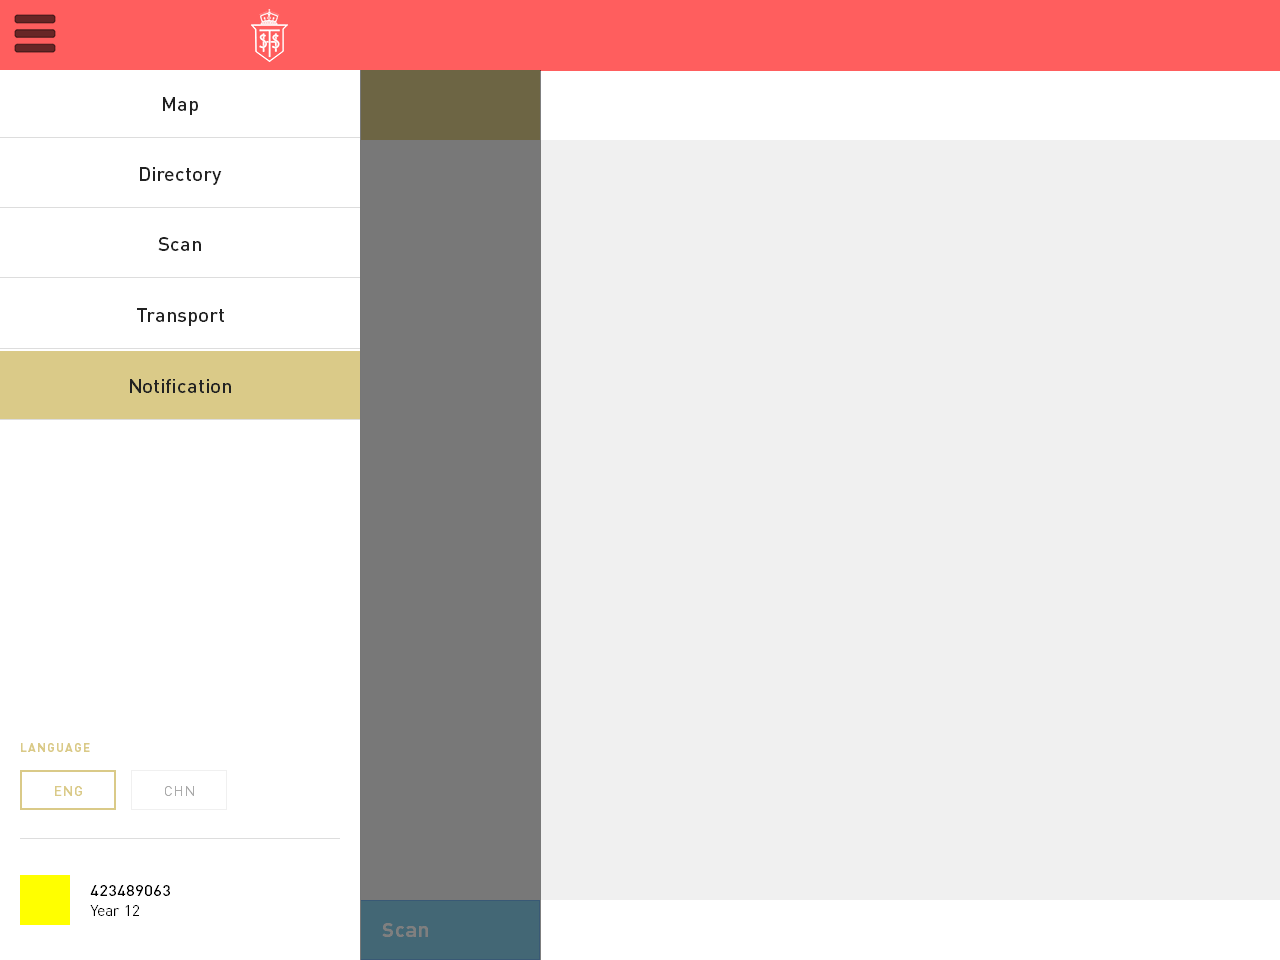
<file: notification.html>
<!DOCTYPE html>
<html class="html" lang="en-GB">
 <head>

  <script type="text/javascript">
   if(typeof Muse == "undefined") window.Muse = {}; window.Muse.assets = {"required":["jquery-1.8.3.min.js", "museutils.js", "jquery.watch.js", "jquery.musemenu.js", "webpro.js", "musewpdisclosure.js", "notification.css"], "outOfDate":[]};
</script>
  
  <meta http-equiv="Content-type" content="text/html;charset=UTF-8"/>
  <meta name="generator" content="2015.0.0.309"/>
  <title>Notification</title>
  <meta name="viewport" content="width=540"/>
  <!-- CSS -->
  <link rel="stylesheet" type="text/css" href="css/site_global.css?4052507572"/>
  <link rel="stylesheet" type="text/css" href="css/master_a-master.css?4063645714"/>
  <link rel="stylesheet" type="text/css" href="css/master_b-masteren.css?375702649"/>
  <link rel="stylesheet" type="text/css" href="css/notification.css?418570139" id="pagesheet"/>
  <!-- Other scripts -->
  <script type="text/javascript">
   document.documentElement.className += ' js';
</script>
  <!-- JS includes -->
  <!--[if lt IE 9]>
  <script src="scripts/html5shiv.js?4241844378" type="text/javascript"></script>
  <![endif]-->
   </head>
 <body>

  <div class="clearfix" id="page"><!-- group -->
   <div class="browser_width grpelem" id="u91-bw">
    <div class="clearfix" id="u91"><!-- group -->
     <div class="clip_frame grpelem" id="u99"><!-- image -->
      <img class="block" id="u99_img" src="images/sthslogocrest.png" data-hidpi-src="images/sthslogocrest_2x.png" alt="" width="37" height="53"/>
     </div>
    </div>
   </div>
   <div class="browser_width grpelem" id="u271-bw">
    <div id="u271"><!-- simple frame --></div>
   </div>
   <div class="clearfix grpelem" id="u270"><!-- group -->
    <img class="grpelem" id="u268-4" alt="Directory" width="194" height="30" src="images/u268-4.png" data-hidpi-src="images/u268-4_2x.png"/><!-- rasterized frame -->
   </div>
   <div class="clearfix grpelem" id="u266"><!-- group -->
    <img class="grpelem" id="u265-4" alt="Map" width="230" height="30" src="images/u265-4.png" data-hidpi-src="images/u265-4_2x.png"/><!-- rasterized frame -->
   </div>
   <div class="clearfix grpelem" id="u267"><!-- group -->
    <img class="grpelem" id="u269-4" alt="Scan" width="230" height="30" src="images/u269-4.png" data-hidpi-src="images/u269-4_2x.png"/><!-- rasterized frame -->
   </div>
   <ul class="AccordionWidget clearfix grpelem" id="accordionu105"><!-- vertical box -->
    <li class="AccordionPanel clearfix colelem" id="u110"><!-- vertical box --><div class="AccordionPanelTab clearfix colelem" id="u113-3"><!-- content --><p>&nbsp;</p></div><div class="AccordionPanelContent clearfix colelem" id="u111"><!-- column --><nav class="MenuBar clearfix colelem" id="menuu119"><!-- vertical box --><div class="MenuItemContainer clearfix colelem" id="u127"><!-- horizontal box --><a class="nonblock nontext MenuItem MenuItemWithSubMenu clearfix grpelem" id="u128" href="index.html"><!-- horizontal box --><div class="MenuItemLabel grpelem" id="u131-4"><!-- rasterized frame --><div id="u131-4_clip"><img id="u131-4_img" alt="Map" width="360" height="24" src="images/u131-4.png" data-hidpi-src="images/u131-4_2x.png"/></div></div></a></div><div class="MenuItemContainer clearfix colelem" id="u200"><!-- horizontal box --><a class="nonblock nontext MenuItem MenuItemWithSubMenu clearfix grpelem" id="u201" href="directory.html"><!-- horizontal box --><div class="MenuItemLabel grpelem" id="u203-4"><!-- rasterized frame --><div id="u203-4_clip"><img id="u203-4_img" alt="Directory" width="360" height="24" src="images/u203-4.png" data-hidpi-src="images/u203-4_2x.png"/></div></div></a></div><div class="MenuItemContainer clearfix colelem" id="u224"><!-- horizontal box --><a class="nonblock nontext MenuItem MenuItemWithSubMenu clearfix grpelem" id="u227" href="scan.html"><!-- horizontal box --><div class="MenuItemLabel grpelem" id="u228-4"><!-- rasterized frame --><div id="u228-4_clip"><img id="u228-4_img" alt="Scan" width="360" height="24" src="images/u228-4.png" data-hidpi-src="images/u228-4_2x.png"/></div></div></a></div><div class="MenuItemContainer clearfix colelem" id="u248"><!-- horizontal box --><a class="nonblock nontext MenuItem MenuItemWithSubMenu clearfix grpelem" id="u251" href="transport.html"><!-- horizontal box --><div class="MenuItemLabel grpelem" id="u252-4"><!-- rasterized frame --><div id="u252-4_clip"><img id="u252-4_img" alt="Transport" width="360" height="24" src="images/u252-4.png" data-hidpi-src="images/u252-4_2x.png"/></div></div></a></div><div class="MenuItemContainer clearfix colelem" id="u274"><!-- horizontal box --><a class="nonblock nontext MenuItem MenuItemWithSubMenu MuseMenuActive clearfix grpelem" id="u275" href="notification.html"><!-- horizontal box --><div class="MenuItemLabel grpelem" id="u276-4"><!-- rasterized frame --><div id="u276-4_clip"><img id="u276-4_img" alt="Notification" width="360" height="24" src="images/u276-4.png" data-hidpi-src="images/u276-4_2x.png"/></div></div></a></div></nav><div class="colelem" id="u563"><!-- simple frame --></div><div class="clearfix colelem" id="pu282"><!-- group --><div class="grpelem" id="u282"><!-- simple frame --></div><div class="clearfix grpelem" id="pu283-4"><!-- column --><img class="colelem" id="u283-4" alt="423489063" width="131" height="20" src="images/u283-4.png" data-hidpi-src="images/u283-4_2x.png"/><!-- rasterized frame --><img class="colelem" id="u284-4" alt="Year 12" width="131" height="20" src="images/u284-4.png" data-hidpi-src="images/u284-4_2x.png"/><!-- rasterized frame --></div></div></div></li>
   </ul>
   <div class="clearfix grpelem" id="u582"><!-- group -->
    <img class="grpelem" id="u583-4" alt="ENG" width="36" height="20" src="images/u583-4.png" data-hidpi-src="images/u583-4_2x.png"/><!-- rasterized frame -->
   </div>
   <div class="clearfix grpelem" id="u584"><!-- group -->
    <img class="grpelem" id="u585-4" alt="CHN" width="36" height="20" src="images/u585-4.png" data-hidpi-src="images/u585-4_2x.png"/><!-- rasterized frame -->
   </div>
   <img class="grpelem" id="u586-4" alt="LANGUAGE" width="85" height="14" src="images/u586-4.png" data-hidpi-src="images/u586-4_2x.png"/><!-- rasterized frame -->
  </div>
  <!-- JS includes -->
  <script type="text/javascript">
   if (document.location.protocol != 'https:') document.write('\x3Cscript src="http://musecdn.businesscatalyst.com/scripts/4.0/jquery-1.8.3.min.js" type="text/javascript">\x3C/script>');
</script>
  <script type="text/javascript">
   window.jQuery || document.write('\x3Cscript src="scripts/jquery-1.8.3.min.js" type="text/javascript">\x3C/script>');
</script>
  <script src="scripts/museutils.js?183364071" type="text/javascript"></script>
  <script src="scripts/jquery.watch.js?71412426" type="text/javascript"></script>
  <script src="scripts/jquery.musemenu.js?3957776250" type="text/javascript"></script>
  <script src="scripts/webpro.js?3803554875" type="text/javascript"></script>
  <script src="scripts/musewpdisclosure.js?3993616448" type="text/javascript"></script>
  <!-- Other scripts -->
  <script type="text/javascript">
   $(document).ready(function() { try {
(function(){var a={},b=function(a){if(a.match(/^rgb/))return a=a.replace(/\s+/g,"").match(/([\d\,]+)/gi)[0].split(","),(parseInt(a[0])<<16)+(parseInt(a[1])<<8)+parseInt(a[2]);if(a.match(/^\#/))return parseInt(a.substr(1),16);return 0};(function(){$('link[type="text/css"]').each(function(){var b=($(this).attr("href")||"").match(/\/?css\/([\w\-]+\.css)\?(\d+)/);b&&b[1]&&b[2]&&(a[b[1]]=b[2])})})();(function(){$("body").append('<div class="version" style="display:none; width:1px; height:1px;"></div>');
for(var c=$(".version"),d=0;d<Muse.assets.required.length;){var f=Muse.assets.required[d],g=f.match(/([\w\-\.]+)\.(\w+)$/),k=g&&g[1]?g[1]:null,g=g&&g[2]?g[2]:null;switch(g.toLowerCase()){case "css":k=k.replace(/\W/gi,"_").replace(/^([^a-z])/gi,"_$1");c.addClass(k);var g=b(c.css("color")),h=b(c.css("background-color"));g!=0||h!=0?(Muse.assets.required.splice(d,1),"undefined"!=typeof a[f]&&(g!=a[f]>>>24||h!=(a[f]&16777215))&&Muse.assets.outOfDate.push(f)):d++;c.removeClass(k);break;case "js":k.match(/^jquery-[\d\.]+/gi)&&
typeof $!="undefined"?Muse.assets.required.splice(d,1):d++;break;default:throw Error("Unsupported file type: "+g);}}c.remove();if(Muse.assets.outOfDate.length||Muse.assets.required.length)c="Some files on the server may be missing or incorrect. Clear browser cache and try again. If the problem persists please contact website author.",(d=location&&location.search&&location.search.match&&location.search.match(/muse_debug/gi))&&Muse.assets.outOfDate.length&&(c+="\nOut of date: "+Muse.assets.outOfDate.join(",")),d&&Muse.assets.required.length&&(c+="\nMissing: "+Muse.assets.required.join(",")),alert(c)})()})();/* body */
Muse.Utils.transformMarkupToFixBrowserProblemsPreInit();/* body */
Muse.Utils.detectScreenResolution();/* HiDPI screens */
Muse.Utils.prepHyperlinks(true);/* body */
Muse.Utils.resizeHeight()/* resize height */
Muse.Utils.initWidget('.MenuBar', function(elem) { return $(elem).museMenu(); });/* unifiedNavBar */
Muse.Utils.initWidget('#accordionu105', function(elem) { return new WebPro.Widget.Accordion(elem, {canCloseAll:true,defaultIndex:0}); });/* #accordionu105 */
Muse.Utils.showWidgetsWhenReady();/* body */
Muse.Utils.transformMarkupToFixBrowserProblems();/* body */
} catch(e) { if (e && 'function' == typeof e.notify) e.notify(); else Muse.Assert.fail('Error calling selector function:' + e); }});
</script>
   </body>
</html>
</file>
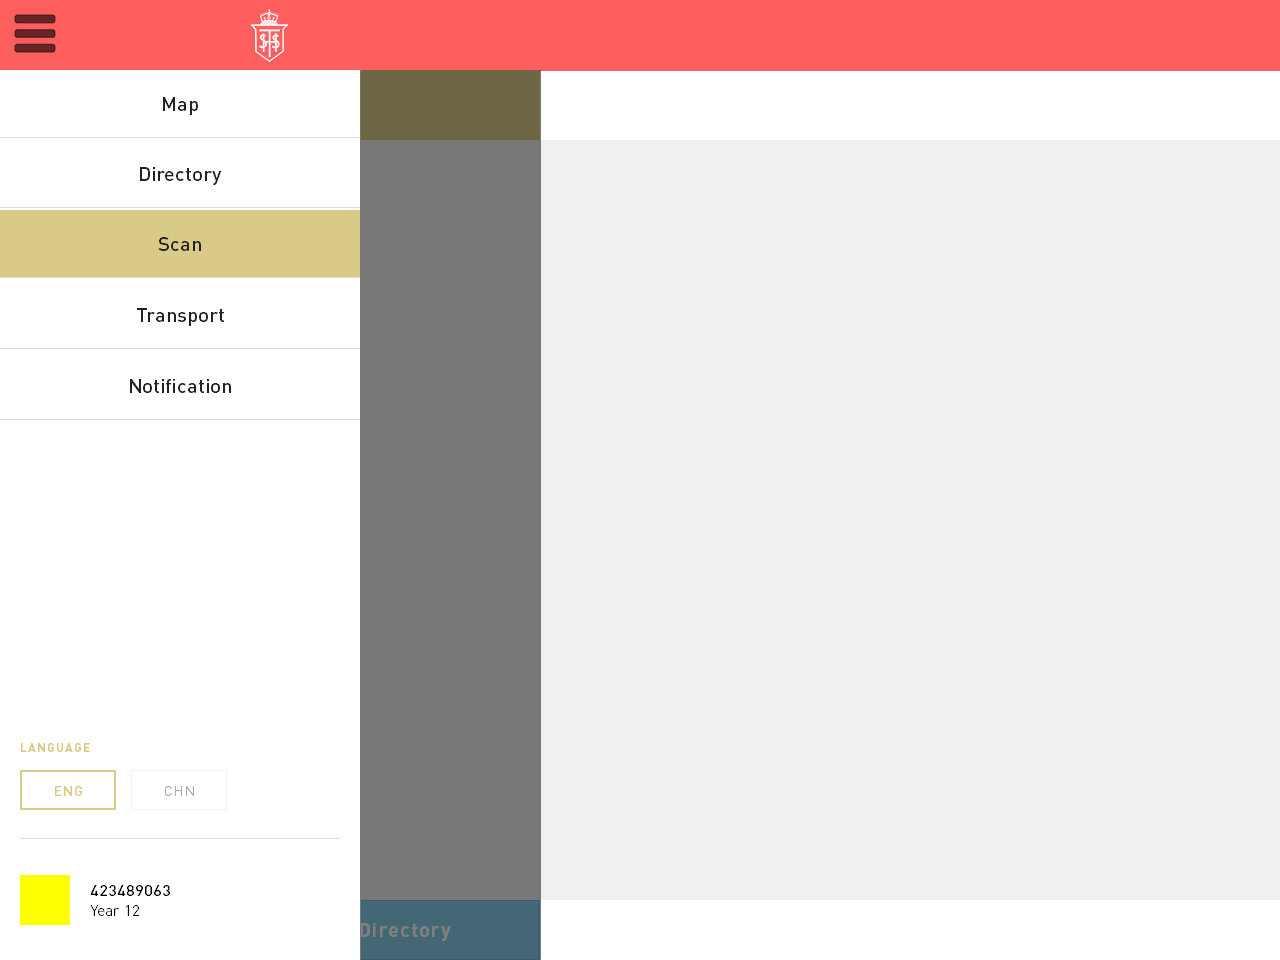
<file: scan.html>
<!DOCTYPE html>
<html class="html" lang="en-GB">
 <head>

  <script type="text/javascript">
   if(typeof Muse == "undefined") window.Muse = {}; window.Muse.assets = {"required":["jquery-1.8.3.min.js", "museutils.js", "jquery.watch.js", "jquery.musemenu.js", "webpro.js", "musewpdisclosure.js", "scan.css"], "outOfDate":[]};
</script>
  
  <meta http-equiv="Content-type" content="text/html;charset=UTF-8"/>
  <meta name="generator" content="2015.0.0.309"/>
  <title>Scan</title>
  <meta name="viewport" content="width=540"/>
  <!-- CSS -->
  <link rel="stylesheet" type="text/css" href="css/site_global.css?4052507572"/>
  <link rel="stylesheet" type="text/css" href="css/master_a-master.css?4063645714"/>
  <link rel="stylesheet" type="text/css" href="css/master_b-masteren.css?375702649"/>
  <link rel="stylesheet" type="text/css" href="css/scan.css?3783992555" id="pagesheet"/>
  <!-- Other scripts -->
  <script type="text/javascript">
   document.documentElement.className += ' js';
</script>
  <!-- JS includes -->
  <!--[if lt IE 9]>
  <script src="scripts/html5shiv.js?4241844378" type="text/javascript"></script>
  <![endif]-->
   </head>
 <body>

  <div class="clearfix" id="page"><!-- group -->
   <div class="browser_width grpelem" id="u91-bw">
    <div class="clearfix" id="u91"><!-- group -->
     <div class="clip_frame grpelem" id="u99"><!-- image -->
      <img class="block" id="u99_img" src="images/sthslogocrest.png" data-hidpi-src="images/sthslogocrest_2x.png" alt="" width="37" height="53"/>
     </div>
    </div>
   </div>
   <div class="browser_width grpelem" id="u215-bw">
    <div id="u215"><!-- simple frame --></div>
   </div>
   <div class="clearfix grpelem" id="u211"><!-- group -->
    <img class="grpelem" id="u213-4" alt="Scan" width="194" height="30" src="images/u213-4.png" data-hidpi-src="images/u213-4_2x.png"/><!-- rasterized frame -->
   </div>
   <div class="clearfix grpelem" id="u212"><!-- group -->
    <img class="grpelem" id="u216-4" alt="Map" width="230" height="30" src="images/u216-4.png" data-hidpi-src="images/u216-4_2x.png"/><!-- rasterized frame -->
   </div>
   <div class="clearfix grpelem" id="u214"><!-- group -->
    <img class="grpelem" id="u210-4" alt="Directory" width="230" height="30" src="images/u210-4.png" data-hidpi-src="images/u210-4_2x.png"/><!-- rasterized frame -->
   </div>
   <ul class="AccordionWidget clearfix grpelem" id="accordionu105"><!-- vertical box -->
    <li class="AccordionPanel clearfix colelem" id="u110"><!-- vertical box --><div class="AccordionPanelTab clearfix colelem" id="u113-3"><!-- content --><p>&nbsp;</p></div><div class="AccordionPanelContent clearfix colelem" id="u111"><!-- column --><nav class="MenuBar clearfix colelem" id="menuu119"><!-- vertical box --><div class="MenuItemContainer clearfix colelem" id="u127"><!-- horizontal box --><a class="nonblock nontext MenuItem MenuItemWithSubMenu clearfix grpelem" id="u128" href="index.html"><!-- horizontal box --><div class="MenuItemLabel grpelem" id="u131-4"><!-- rasterized frame --><div id="u131-4_clip"><img id="u131-4_img" alt="Map" width="360" height="24" src="images/u131-4.png" data-hidpi-src="images/u131-4_2x.png"/></div></div></a></div><div class="MenuItemContainer clearfix colelem" id="u200"><!-- horizontal box --><a class="nonblock nontext MenuItem MenuItemWithSubMenu clearfix grpelem" id="u201" href="directory.html"><!-- horizontal box --><div class="MenuItemLabel grpelem" id="u203-4"><!-- rasterized frame --><div id="u203-4_clip"><img id="u203-4_img" alt="Directory" width="360" height="24" src="images/u203-4.png" data-hidpi-src="images/u203-4_2x.png"/></div></div></a></div><div class="MenuItemContainer clearfix colelem" id="u224"><!-- horizontal box --><a class="nonblock nontext MenuItem MenuItemWithSubMenu MuseMenuActive clearfix grpelem" id="u227" href="scan.html"><!-- horizontal box --><div class="MenuItemLabel grpelem" id="u228-4"><!-- rasterized frame --><div id="u228-4_clip"><img id="u228-4_img" alt="Scan" width="360" height="24" src="images/u228-4.png" data-hidpi-src="images/u228-4_2x.png"/></div></div></a></div><div class="MenuItemContainer clearfix colelem" id="u248"><!-- horizontal box --><a class="nonblock nontext MenuItem MenuItemWithSubMenu clearfix grpelem" id="u251" href="transport.html"><!-- horizontal box --><div class="MenuItemLabel grpelem" id="u252-4"><!-- rasterized frame --><div id="u252-4_clip"><img id="u252-4_img" alt="Transport" width="360" height="24" src="images/u252-4.png" data-hidpi-src="images/u252-4_2x.png"/></div></div></a></div><div class="MenuItemContainer clearfix colelem" id="u274"><!-- horizontal box --><a class="nonblock nontext MenuItem MenuItemWithSubMenu clearfix grpelem" id="u275" href="notification.html"><!-- horizontal box --><div class="MenuItemLabel grpelem" id="u276-4"><!-- rasterized frame --><div id="u276-4_clip"><img id="u276-4_img" alt="Notification" width="360" height="24" src="images/u276-4.png" data-hidpi-src="images/u276-4_2x.png"/></div></div></a></div></nav><div class="colelem" id="u563"><!-- simple frame --></div><div class="clearfix colelem" id="pu282"><!-- group --><div class="grpelem" id="u282"><!-- simple frame --></div><div class="clearfix grpelem" id="pu283-4"><!-- column --><img class="colelem" id="u283-4" alt="423489063" width="131" height="20" src="images/u283-4.png" data-hidpi-src="images/u283-4_2x.png"/><!-- rasterized frame --><img class="colelem" id="u284-4" alt="Year 12" width="131" height="20" src="images/u284-4.png" data-hidpi-src="images/u284-4_2x.png"/><!-- rasterized frame --></div></div></div></li>
   </ul>
   <div class="clearfix grpelem" id="u582"><!-- group -->
    <img class="grpelem" id="u583-4" alt="ENG" width="36" height="20" src="images/u583-4.png" data-hidpi-src="images/u583-4_2x.png"/><!-- rasterized frame -->
   </div>
   <div class="clearfix grpelem" id="u584"><!-- group -->
    <img class="grpelem" id="u585-4" alt="CHN" width="36" height="20" src="images/u585-4.png" data-hidpi-src="images/u585-4_2x.png"/><!-- rasterized frame -->
   </div>
   <img class="grpelem" id="u586-4" alt="LANGUAGE" width="85" height="14" src="images/u586-4.png" data-hidpi-src="images/u586-4_2x.png"/><!-- rasterized frame -->
  </div>
  <!-- JS includes -->
  <script type="text/javascript">
   if (document.location.protocol != 'https:') document.write('\x3Cscript src="http://musecdn.businesscatalyst.com/scripts/4.0/jquery-1.8.3.min.js" type="text/javascript">\x3C/script>');
</script>
  <script type="text/javascript">
   window.jQuery || document.write('\x3Cscript src="scripts/jquery-1.8.3.min.js" type="text/javascript">\x3C/script>');
</script>
  <script src="scripts/museutils.js?183364071" type="text/javascript"></script>
  <script src="scripts/jquery.watch.js?71412426" type="text/javascript"></script>
  <script src="scripts/jquery.musemenu.js?3957776250" type="text/javascript"></script>
  <script src="scripts/webpro.js?3803554875" type="text/javascript"></script>
  <script src="scripts/musewpdisclosure.js?3993616448" type="text/javascript"></script>
  <!-- Other scripts -->
  <script type="text/javascript">
   $(document).ready(function() { try {
(function(){var a={},b=function(a){if(a.match(/^rgb/))return a=a.replace(/\s+/g,"").match(/([\d\,]+)/gi)[0].split(","),(parseInt(a[0])<<16)+(parseInt(a[1])<<8)+parseInt(a[2]);if(a.match(/^\#/))return parseInt(a.substr(1),16);return 0};(function(){$('link[type="text/css"]').each(function(){var b=($(this).attr("href")||"").match(/\/?css\/([\w\-]+\.css)\?(\d+)/);b&&b[1]&&b[2]&&(a[b[1]]=b[2])})})();(function(){$("body").append('<div class="version" style="display:none; width:1px; height:1px;"></div>');
for(var c=$(".version"),d=0;d<Muse.assets.required.length;){var f=Muse.assets.required[d],g=f.match(/([\w\-\.]+)\.(\w+)$/),k=g&&g[1]?g[1]:null,g=g&&g[2]?g[2]:null;switch(g.toLowerCase()){case "css":k=k.replace(/\W/gi,"_").replace(/^([^a-z])/gi,"_$1");c.addClass(k);var g=b(c.css("color")),h=b(c.css("background-color"));g!=0||h!=0?(Muse.assets.required.splice(d,1),"undefined"!=typeof a[f]&&(g!=a[f]>>>24||h!=(a[f]&16777215))&&Muse.assets.outOfDate.push(f)):d++;c.removeClass(k);break;case "js":k.match(/^jquery-[\d\.]+/gi)&&
typeof $!="undefined"?Muse.assets.required.splice(d,1):d++;break;default:throw Error("Unsupported file type: "+g);}}c.remove();if(Muse.assets.outOfDate.length||Muse.assets.required.length)c="Some files on the server may be missing or incorrect. Clear browser cache and try again. If the problem persists please contact website author.",(d=location&&location.search&&location.search.match&&location.search.match(/muse_debug/gi))&&Muse.assets.outOfDate.length&&(c+="\nOut of date: "+Muse.assets.outOfDate.join(",")),d&&Muse.assets.required.length&&(c+="\nMissing: "+Muse.assets.required.join(",")),alert(c)})()})();/* body */
Muse.Utils.transformMarkupToFixBrowserProblemsPreInit();/* body */
Muse.Utils.detectScreenResolution();/* HiDPI screens */
Muse.Utils.prepHyperlinks(true);/* body */
Muse.Utils.resizeHeight()/* resize height */
Muse.Utils.initWidget('.MenuBar', function(elem) { return $(elem).museMenu(); });/* unifiedNavBar */
Muse.Utils.initWidget('#accordionu105', function(elem) { return new WebPro.Widget.Accordion(elem, {canCloseAll:true,defaultIndex:0}); });/* #accordionu105 */
Muse.Utils.showWidgetsWhenReady();/* body */
Muse.Utils.transformMarkupToFixBrowserProblems();/* body */
} catch(e) { if (e && 'function' == typeof e.notify) e.notify(); else Muse.Assert.fail('Error calling selector function:' + e); }});
</script>
   </body>
</html>
</file>
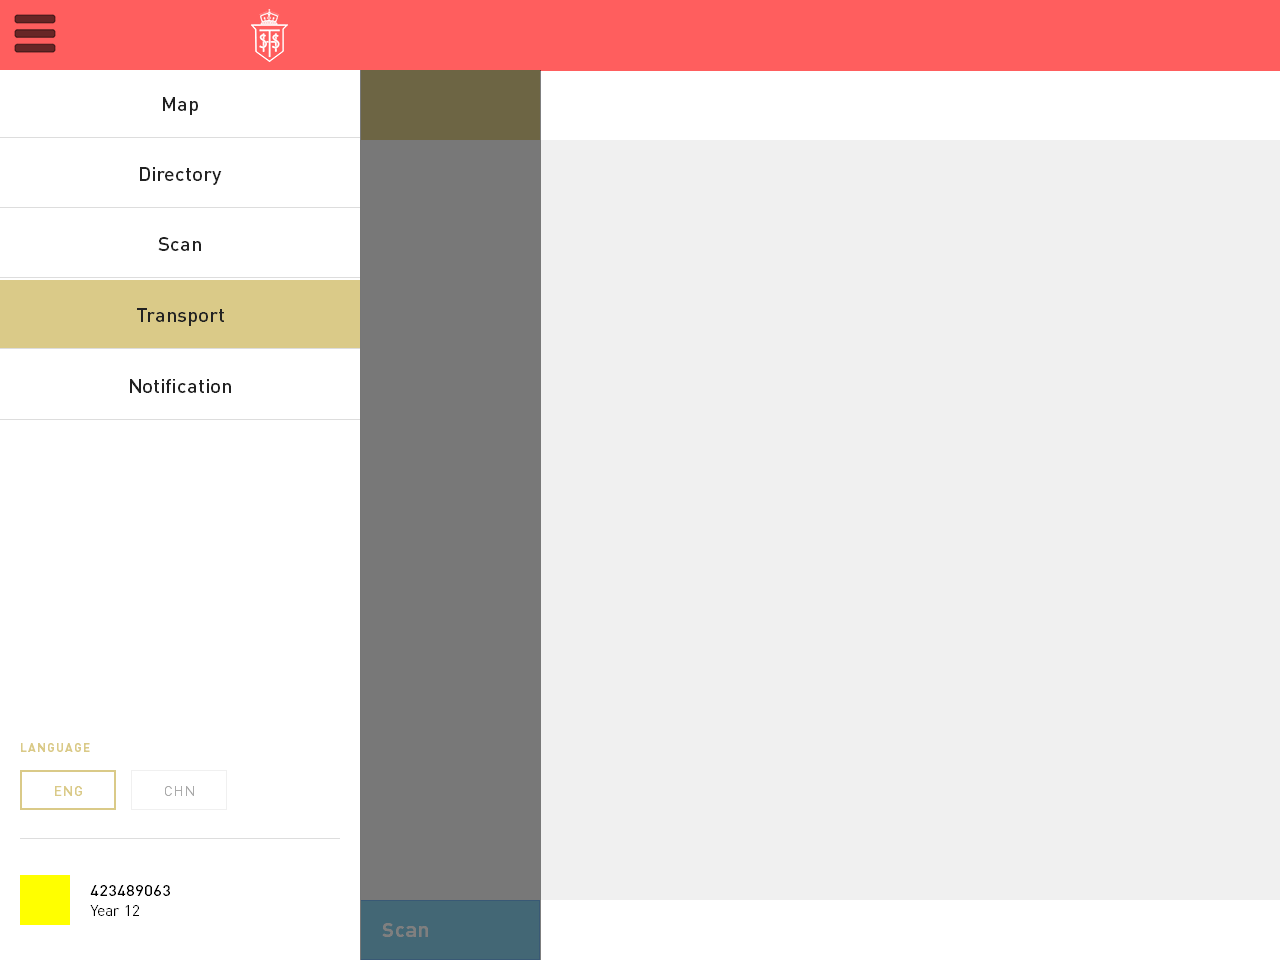
<file: transport.html>
<!DOCTYPE html>
<html class="html" lang="en-GB">
 <head>

  <script type="text/javascript">
   if(typeof Muse == "undefined") window.Muse = {}; window.Muse.assets = {"required":["jquery-1.8.3.min.js", "museutils.js", "jquery.watch.js", "jquery.musemenu.js", "webpro.js", "musewpdisclosure.js", "transport.css"], "outOfDate":[]};
</script>
  
  <meta http-equiv="Content-type" content="text/html;charset=UTF-8"/>
  <meta name="generator" content="2015.0.0.309"/>
  <title>Transport</title>
  <meta name="viewport" content="width=540"/>
  <!-- CSS -->
  <link rel="stylesheet" type="text/css" href="css/site_global.css?4052507572"/>
  <link rel="stylesheet" type="text/css" href="css/master_a-master.css?4063645714"/>
  <link rel="stylesheet" type="text/css" href="css/master_b-masteren.css?375702649"/>
  <link rel="stylesheet" type="text/css" href="css/transport.css?4243703838" id="pagesheet"/>
  <!-- Other scripts -->
  <script type="text/javascript">
   document.documentElement.className += ' js';
</script>
  <!-- JS includes -->
  <!--[if lt IE 9]>
  <script src="scripts/html5shiv.js?4241844378" type="text/javascript"></script>
  <![endif]-->
   </head>
 <body>

  <div class="clearfix" id="page"><!-- group -->
   <div class="browser_width grpelem" id="u91-bw">
    <div class="clearfix" id="u91"><!-- group -->
     <div class="clip_frame grpelem" id="u99"><!-- image -->
      <img class="block" id="u99_img" src="images/sthslogocrest.png" data-hidpi-src="images/sthslogocrest_2x.png" alt="" width="37" height="53"/>
     </div>
    </div>
   </div>
   <div class="browser_width grpelem" id="u236-bw">
    <div id="u236"><!-- simple frame --></div>
   </div>
   <div class="clearfix grpelem" id="u239"><!-- group -->
    <img class="grpelem" id="u240-4" alt="Directory" width="194" height="30" src="images/u240-4.png" data-hidpi-src="images/u240-4_2x.png"/><!-- rasterized frame -->
   </div>
   <div class="clearfix grpelem" id="u234"><!-- group -->
    <img class="grpelem" id="u235-4" alt="Map" width="230" height="30" src="images/u235-4.png" data-hidpi-src="images/u235-4_2x.png"/><!-- rasterized frame -->
   </div>
   <div class="clearfix grpelem" id="u238"><!-- group -->
    <img class="grpelem" id="u237-4" alt="Scan" width="230" height="30" src="images/u237-4.png" data-hidpi-src="images/u237-4_2x.png"/><!-- rasterized frame -->
   </div>
   <ul class="AccordionWidget clearfix grpelem" id="accordionu105"><!-- vertical box -->
    <li class="AccordionPanel clearfix colelem" id="u110"><!-- vertical box --><div class="AccordionPanelTab clearfix colelem" id="u113-3"><!-- content --><p>&nbsp;</p></div><div class="AccordionPanelContent clearfix colelem" id="u111"><!-- column --><nav class="MenuBar clearfix colelem" id="menuu119"><!-- vertical box --><div class="MenuItemContainer clearfix colelem" id="u127"><!-- horizontal box --><a class="nonblock nontext MenuItem MenuItemWithSubMenu clearfix grpelem" id="u128" href="index.html"><!-- horizontal box --><div class="MenuItemLabel grpelem" id="u131-4"><!-- rasterized frame --><div id="u131-4_clip"><img id="u131-4_img" alt="Map" width="360" height="24" src="images/u131-4.png" data-hidpi-src="images/u131-4_2x.png"/></div></div></a></div><div class="MenuItemContainer clearfix colelem" id="u200"><!-- horizontal box --><a class="nonblock nontext MenuItem MenuItemWithSubMenu clearfix grpelem" id="u201" href="directory.html"><!-- horizontal box --><div class="MenuItemLabel grpelem" id="u203-4"><!-- rasterized frame --><div id="u203-4_clip"><img id="u203-4_img" alt="Directory" width="360" height="24" src="images/u203-4.png" data-hidpi-src="images/u203-4_2x.png"/></div></div></a></div><div class="MenuItemContainer clearfix colelem" id="u224"><!-- horizontal box --><a class="nonblock nontext MenuItem MenuItemWithSubMenu clearfix grpelem" id="u227" href="scan.html"><!-- horizontal box --><div class="MenuItemLabel grpelem" id="u228-4"><!-- rasterized frame --><div id="u228-4_clip"><img id="u228-4_img" alt="Scan" width="360" height="24" src="images/u228-4.png" data-hidpi-src="images/u228-4_2x.png"/></div></div></a></div><div class="MenuItemContainer clearfix colelem" id="u248"><!-- horizontal box --><a class="nonblock nontext MenuItem MenuItemWithSubMenu MuseMenuActive clearfix grpelem" id="u251" href="transport.html"><!-- horizontal box --><div class="MenuItemLabel grpelem" id="u252-4"><!-- rasterized frame --><div id="u252-4_clip"><img id="u252-4_img" alt="Transport" width="360" height="24" src="images/u252-4.png" data-hidpi-src="images/u252-4_2x.png"/></div></div></a></div><div class="MenuItemContainer clearfix colelem" id="u274"><!-- horizontal box --><a class="nonblock nontext MenuItem MenuItemWithSubMenu clearfix grpelem" id="u275" href="notification.html"><!-- horizontal box --><div class="MenuItemLabel grpelem" id="u276-4"><!-- rasterized frame --><div id="u276-4_clip"><img id="u276-4_img" alt="Notification" width="360" height="24" src="images/u276-4.png" data-hidpi-src="images/u276-4_2x.png"/></div></div></a></div></nav><div class="colelem" id="u563"><!-- simple frame --></div><div class="clearfix colelem" id="pu282"><!-- group --><div class="grpelem" id="u282"><!-- simple frame --></div><div class="clearfix grpelem" id="pu283-4"><!-- column --><img class="colelem" id="u283-4" alt="423489063" width="131" height="20" src="images/u283-4.png" data-hidpi-src="images/u283-4_2x.png"/><!-- rasterized frame --><img class="colelem" id="u284-4" alt="Year 12" width="131" height="20" src="images/u284-4.png" data-hidpi-src="images/u284-4_2x.png"/><!-- rasterized frame --></div></div></div></li>
   </ul>
   <div class="clearfix grpelem" id="u582"><!-- group -->
    <img class="grpelem" id="u583-4" alt="ENG" width="36" height="20" src="images/u583-4.png" data-hidpi-src="images/u583-4_2x.png"/><!-- rasterized frame -->
   </div>
   <div class="clearfix grpelem" id="u584"><!-- group -->
    <img class="grpelem" id="u585-4" alt="CHN" width="36" height="20" src="images/u585-4.png" data-hidpi-src="images/u585-4_2x.png"/><!-- rasterized frame -->
   </div>
   <img class="grpelem" id="u586-4" alt="LANGUAGE" width="85" height="14" src="images/u586-4.png" data-hidpi-src="images/u586-4_2x.png"/><!-- rasterized frame -->
  </div>
  <!-- JS includes -->
  <script type="text/javascript">
   if (document.location.protocol != 'https:') document.write('\x3Cscript src="http://musecdn.businesscatalyst.com/scripts/4.0/jquery-1.8.3.min.js" type="text/javascript">\x3C/script>');
</script>
  <script type="text/javascript">
   window.jQuery || document.write('\x3Cscript src="scripts/jquery-1.8.3.min.js" type="text/javascript">\x3C/script>');
</script>
  <script src="scripts/museutils.js?183364071" type="text/javascript"></script>
  <script src="scripts/jquery.watch.js?71412426" type="text/javascript"></script>
  <script src="scripts/jquery.musemenu.js?3957776250" type="text/javascript"></script>
  <script src="scripts/webpro.js?3803554875" type="text/javascript"></script>
  <script src="scripts/musewpdisclosure.js?3993616448" type="text/javascript"></script>
  <!-- Other scripts -->
  <script type="text/javascript">
   $(document).ready(function() { try {
(function(){var a={},b=function(a){if(a.match(/^rgb/))return a=a.replace(/\s+/g,"").match(/([\d\,]+)/gi)[0].split(","),(parseInt(a[0])<<16)+(parseInt(a[1])<<8)+parseInt(a[2]);if(a.match(/^\#/))return parseInt(a.substr(1),16);return 0};(function(){$('link[type="text/css"]').each(function(){var b=($(this).attr("href")||"").match(/\/?css\/([\w\-]+\.css)\?(\d+)/);b&&b[1]&&b[2]&&(a[b[1]]=b[2])})})();(function(){$("body").append('<div class="version" style="display:none; width:1px; height:1px;"></div>');
for(var c=$(".version"),d=0;d<Muse.assets.required.length;){var f=Muse.assets.required[d],g=f.match(/([\w\-\.]+)\.(\w+)$/),k=g&&g[1]?g[1]:null,g=g&&g[2]?g[2]:null;switch(g.toLowerCase()){case "css":k=k.replace(/\W/gi,"_").replace(/^([^a-z])/gi,"_$1");c.addClass(k);var g=b(c.css("color")),h=b(c.css("background-color"));g!=0||h!=0?(Muse.assets.required.splice(d,1),"undefined"!=typeof a[f]&&(g!=a[f]>>>24||h!=(a[f]&16777215))&&Muse.assets.outOfDate.push(f)):d++;c.removeClass(k);break;case "js":k.match(/^jquery-[\d\.]+/gi)&&
typeof $!="undefined"?Muse.assets.required.splice(d,1):d++;break;default:throw Error("Unsupported file type: "+g);}}c.remove();if(Muse.assets.outOfDate.length||Muse.assets.required.length)c="Some files on the server may be missing or incorrect. Clear browser cache and try again. If the problem persists please contact website author.",(d=location&&location.search&&location.search.match&&location.search.match(/muse_debug/gi))&&Muse.assets.outOfDate.length&&(c+="\nOut of date: "+Muse.assets.outOfDate.join(",")),d&&Muse.assets.required.length&&(c+="\nMissing: "+Muse.assets.required.join(",")),alert(c)})()})();/* body */
Muse.Utils.transformMarkupToFixBrowserProblemsPreInit();/* body */
Muse.Utils.detectScreenResolution();/* HiDPI screens */
Muse.Utils.prepHyperlinks(true);/* body */
Muse.Utils.resizeHeight()/* resize height */
Muse.Utils.initWidget('.MenuBar', function(elem) { return $(elem).museMenu(); });/* unifiedNavBar */
Muse.Utils.initWidget('#accordionu105', function(elem) { return new WebPro.Widget.Accordion(elem, {canCloseAll:true,defaultIndex:0}); });/* #accordionu105 */
Muse.Utils.showWidgetsWhenReady();/* body */
Muse.Utils.transformMarkupToFixBrowserProblems();/* body */
} catch(e) { if (e && 'function' == typeof e.notify) e.notify(); else Muse.Assert.fail('Error calling selector function:' + e); }});
</script>
   </body>
</html>
</file>
<file: css/site_global.css>
html
{
	min-height: 100%;
	min-width: 100%;
	-ms-text-size-adjust: none;
}

body,div,dl,dt,dd,ul,ol,li,nav,h1,h2,h3,h4,h5,h6,pre,code,form,fieldset,legend,input,button,textarea,p,blockquote,th,td,a
{
	margin: 0;
	padding: 0;
	border-width: 0;
	-webkit-transform-origin: left top;
	-ms-transform-origin: left top;
	-o-transform-origin: left top;
	transform-origin: left top;
}

table
{
	border-collapse: collapse;
	border-spacing: 0;
}

fieldset,img
{
	border: 0;
	-webkit-transform-origin: left top;
	-ms-transform-origin: left top;
	-o-transform-origin: left top;
	transform-origin: left top;
}

address,caption,cite,code,dfn,em,strong,th,var,optgroup
{
	font-style: inherit;
	font-weight: inherit;
}

del,ins
{
	text-decoration: none;
}

li
{
	list-style: none;
}

caption,th
{
	text-align: left;
}

h1,h2,h3,h4,h5,h6
{
	font-size: 100%;
	font-weight: inherit;
}

input,button,textarea,select,optgroup,option
{
	font-family: inherit;
	font-size: inherit;
	font-style: inherit;
	font-weight: inherit;
}

body
{
	font-family: Arial, Helvetica Neue, Helvetica, sans-serif;
	text-align: left;
	font-size: 14px;
	line-height: 17px;
	word-wrap: break-word;
	text-rendering: optimizeLegibility;/* kerning, primarily */
	-moz-font-feature-settings: 'liga';
	-ms-font-feature-settings: 'liga';
	-webkit-font-feature-settings: 'liga';
	font-feature-settings: 'liga';
}

@media screen and (-webkit-min-device-pixel-ratio:0)
{
	body { text-rendering:auto; }
}

a:link
{
	color: #0000FF;
	text-decoration: underline;
}

a:visited
{
	color: #800080;
	text-decoration: underline;
}

a:hover
{
	color: #0000FF;
	text-decoration: underline;
}

a:active
{
	color: #EE0000;
	text-decoration: underline;
}

a.nontext /* used to override default properties of 'a' tag */
{
	color: black;
	text-decoration: none;
	font-style: normal;
	font-weight: normal;
}

.normal_text
{
	color: #000000;
	direction: ltr;
	font-family: Arial, Helvetica Neue, Helvetica, sans-serif;
	font-size: 14px;
	font-style: normal;
	font-weight: normal;
	letter-spacing: 0px;
	line-height: 17px;
	text-align: left;
	text-decoration: none;
	text-indent: 0px;
	text-transform: none;
	vertical-align: 0px;
	padding: 0px;
}

.list0 li:before
{
	position: absolute;
	right: 100%;
	letter-spacing: 0px;
	text-decoration: none;
	font-weight: normal;
	font-style: normal;
}

.rtl-list li:before
{
	right: auto;
	left: 100%;
}

.nls-None > li:before,.nls-None .list3 > li:before,.nls-None .list6 > li:before
{
	margin-right: 6px;
	content: '•';
}

.nls-None .list1 > li:before,.nls-None .list4 > li:before,.nls-None .list7 > li:before
{
	margin-right: 6px;
	content: '○';
}

.nls-None,.nls-None .list1,.nls-None .list2,.nls-None .list3,.nls-None .list4,.nls-None .list5,.nls-None .list6,.nls-None .list7,.nls-None .list8
{
	padding-left: 34px;
}

.nls-None.rtl-list,.nls-None .list1.rtl-list,.nls-None .list2.rtl-list,.nls-None .list3.rtl-list,.nls-None .list4.rtl-list,.nls-None .list5.rtl-list,.nls-None .list6.rtl-list,.nls-None .list7.rtl-list,.nls-None .list8.rtl-list
{
	padding-left: 0px;
	padding-right: 34px;
}

.nls-None .list2 > li:before,.nls-None .list5 > li:before,.nls-None .list8 > li:before
{
	margin-right: 6px;
	content: '-';
}

.nls-None.rtl-list > li:before,.nls-None .list1.rtl-list > li:before,.nls-None .list2.rtl-list > li:before,.nls-None .list3.rtl-list > li:before,.nls-None .list4.rtl-list > li:before,.nls-None .list5.rtl-list > li:before,.nls-None .list6.rtl-list > li:before,.nls-None .list7.rtl-list > li:before,.nls-None .list8.rtl-list > li:before
{
	margin-right: 0px;
	margin-left: 6px;
}

.TabbedPanelsTab
{
	white-space: nowrap;
}

.MenuBar  .MenuBarView,.MenuBar  .SubMenuView /* Resets for ul and li in menus */
{
	display: block;
	list-style: none;
}

.MenuBar .SubMenu
{
	display: none;
	position: absolute;
}

.NoWrap
{
	white-space: nowrap;
	word-wrap: normal;
}

.rootelem /* the root of the artwork tree */
{
	margin-left: auto;
	margin-right: auto;
}

.colelem /* a child element of a column */
{
	display: inline;
	float: left;
	clear: both;
}

.colelem100 /* a child element of a column that is 100% width */
{
	clear: both;
}

.grpelem /* a child element of a group */
{
	display: inline;
	float: left;
}

.clearfix:after /* force a container to fit around floated items */
{
	content: "\0020";
	visibility: hidden;
	display: block;
	height: 0;
	clear: both;
}

*:first-child+html .clearfix /* IE7 */
{
	zoom: 1;
}

.clip_frame /* used to clip the contents as in the case of an image frame */
{
	overflow: hidden;
}

.inclusion_context /* context for positioning a group of elements that share the same height */
{
	display: table;
	table-layout: fixed;
	width: 0.01px;
}

.inclelem /* element of an inclusion context */
{
	display: table-cell;
	vertical-align: top;
}

.f3s_mid /* 3-slice frame, middle slice */
{
	background-repeat: repeat;
}

.f3s_top,.f3s_bot /* 3-slice frame, top slice */
{
	background-repeat: no-repeat;
}

.f9s_top_left,.f9s_bot_left /* 9-slice frame, left corner slice */
{
	background-repeat: no-repeat;
	background-position: left;
}

.f9s_top_right,.f9s_bot_right /* 9-slice frame, right corner slice */
{
	background-repeat: no-repeat;
	background-position: right;
}

.f9s_top_mid,.f9s_bot_mid /* 9-slice frame, top/bottom horizontal slice */
{
	background-repeat: repeat-x;
	background-position: 0px 0px;
}

.f9s_mid_left /* 9-slice frame, left vertical slice */
{
	background-repeat: repeat-y;
	background-position: left;
}

.f9s_mid_right /* 9-slice frame, right vertical slice */
{
	background-repeat: repeat-y;
	background-position: right;
}

.f9s_center /* 9-slice frame, center slice */
{
	background-repeat: repeat;
	background-position: 0px 0px;
}

.popup_anchor /* anchors an abspos popup */
{
	position: relative;
	width: 0px;
	height: 0px;
}

.popup_element
{
	z-index: 100000;
}

.svg
{
	display: block;
	vertical-align: top;
}

span.wrap /* used to force wrap after floated array when nested inside a paragraph */
{
	content: '';
	clear: left;
	display: block;
}

span.actAsInlineDiv /* used to simulate a DIV with inline display when already nested inside a paragraph */
{
	display: inline-block;
}

.position_content,.excludeFromNormalFlow /* used when child content is larger than parent */
{
	float: left;
}

.preload_images /* used to preload images used in non-default states */
{
	position: absolute;
	overflow: hidden;
	left: -9999px;
	top: -9999px;
	height: 1px;
	width: 1px;
}

preload /* used to specifiy the dimension of preload item */
{
	height: 1px;
	width: 1px;
}

.animateStates
{
	-webkit-transition: 0.3s ease-in-out;
	-moz-transition: 0.3s ease-in-out;
	-o-transition: 0.3s ease-in-out;
	transition: 0.3s ease-in-out;
}

input:focus,textarea:focus /* remove default focussed input styling */
{
	outline: none;
}

textarea
{
	resize: none;
	overflow: auto;
}

.fld-prompt /* form placeholders cursor behavior */
{
	pointer-events: none;
}

.wrapped-input /* form inputs & placeholders let div styling show thru */
{
	position: absolute;
	top: 0;
	left: 0;
	background: transparent;
	border: none;
}

.submit-btn /* form submit buttons on top of sibling elements */
{
	z-index: 50000;
	cursor: pointer;
}

.anchor_item /* used to specify anchor properties */
{
	width: 22px;
	height: 18px;
}

.MenuBar .SubMenuVisible,.MenuBarVertical .SubMenuVisible,.MenuBar .SubMenu .SubMenuVisible,.popup_element.Active,span.actAsPara,.actAsDiv,a.nonblock.nontext,img.block
{
	display: block;
}

.ose_ei
{
	visibility: hidden;
	z-index: 0;
}

.widget_invisible,.js .invi,.js .mse_pre_init,.js .an_invi /* used to hide the widget before loaded */
{
	visibility: hidden;
}

.no_vert_scroll
{
	overflow-y: hidden;
}

.always_vert_scroll
{
	overflow-y: scroll;
}

.always_horz_scroll
{
	overflow-x: scroll;
}

.popup_element.Inactive,.js .disn,.hidden
{
	display: none;
}

.fullscreen
{
	overflow: hidden;
	left: 0px;
	top: 0px;
	position: fixed;
	height: 100%;
	width: 100%;
	-moz-box-sizing: border-box;
	-webkit-box-sizing: border-box;
	-ms-box-sizing: border-box;
	box-sizing: border-box;
}

.fullwidth
{
	position: absolute;
}

.borderbox
{
	-moz-box-sizing: border-box;
	-webkit-box-sizing: border-box;
	-ms-box-sizing: border-box;
	box-sizing: border-box;
}

.scroll_wrapper
{
	position: absolute;
	overflow: auto;
	left: 0px;
	right: 0px;
	top: 0px;
	bottom: 0px;
	padding-top: 0px;
	padding-bottom: 0px;
	margin-top: 0px;
	margin-bottom: 0px;
}

.browser_width > *
{
	position: absolute;
	left: 0px;
	right: 0px;
}

.list0 li,.MenuBar .MenuItemContainer,.SlideShowContentPanel .fullscreen img
{
	position: relative;
}

.accordion_wrapper
{
	display: inline;
	float: left;
	width: 0px;
}

.fld-checkbox input[type=checkbox],.fld-radiobutton input[type=radio] /* Hide native checkbox */
{
	position: absolute;
	overflow: hidden;
	clip: rect(0px, 0px, 0px, 0px);
	height: 1px;
	width: 1px;
	margin: -1px;
	padding: 0;
	border: 0;
}

.fld-checkbox input[type=checkbox] + label,.fld-radiobutton input[type=radio] + label
{
	display: inline-block;
	background-repeat: no-repeat;
	cursor: pointer;
	float: left;
	width: 100%;
	height: 100%;
}

.pointer_cursor,.fld-recaptcha-mode,.fld-recaptcha-refresh,.fld-recaptcha-help
{
	cursor: pointer;
}

p,h1,h2,h3,h4,h5,h6,ol,ul,span.actAsPara /* disable Android font boosting */
{
	max-height: 1000000px;
}

.superscript
{
	vertical-align: super;
	font-size: 66%;
	line-height: 0;
}

.subscript
{
	vertical-align: sub;
	font-size: 66%;
	line-height: 0;
}

.wp-slideshow-clip,.SlideShowWidget /* disable pointer events on slide shows */
{
	-ms-touch-action: none;
	touch-action: none;
}
</file>
<file: css/master_a-master.css>
#u91
{
	background-color: #FF5E5E;
}

#accordionu105
{
	border-color: #222222;
	background-color: transparent;
	position: relative;
}

#u113-3
{
	border-style: none;
	border-color: transparent;
	line-height: 14px;
	color: #999999;
	font-family: Georgia, Palatino, Palatino Linotype, Times, Times New Roman, serif;
	position: relative;
	background: transparent url("../images/visualeditor_-_icon_-_menusvg-u113-3-fr.png") no-repeat left center;
	background-size: contain;
}

#u113-3:hover
{
	background: transparent url("../images/visualeditor_-_icon_-_menusvg-u113-3-fr.png") no-repeat left center;
	background-size: contain;
}

#u113-3:active
{
	background: transparent url("../images/visualeditor_-_icon_-_menusvg-u113-3-fr.png") no-repeat left center;
	background-size: contain;
}

#u113-3.AccordionPanelTabOpen
{
	background: transparent url("../images/visualeditor_-_icon_-_menusvg-u113-3-a-fr.png") no-repeat left center;
	background-size: contain;
}

#u113-3.AccordionPanelTabOpen p
{
	color: #4F4F4F;
	visibility: inherit;
}

.hidpi #u113-3,.hidpi #u113-3:hover,.hidpi #u113-3:active
{
	background-image: url("../images/visualeditor_-_icon_-_menusvg-u113-3-fr_2x.png");
}

.hidpi #u113-3.AccordionPanelTabOpen
{
	background-image: url("../images/visualeditor_-_icon_-_menusvg-u113-3-a-fr_2x.png");
}

#u111
{
	-pie-box-shadow: 180px 0px 0px #7F7F7F;
	box-shadow: 180px 0px 0px rgba(0,0,0,0.5);
	border-style: solid;
	border-color: #777777;
	background-color: #FFFFFF;
	position: relative;
	border-width: 0px 1px 0px 0px;
}

#menuu119
{
	border-style: none;
	border-color: transparent;
	background-color: transparent;
	position: relative;
}

#u128
{
	border-style: solid;
	border-color: #DDDDDD;
	background-color: transparent;
	position: relative;
	border-width: 0px 0px 1px;
}

#u128:hover
{
	background-color: #EEEEEE;
}

#u128:active
{
	background-color: #CCCCCC;
}

#u201
{
	border-style: solid;
	border-color: #DDDDDD;
	background-color: transparent;
	position: relative;
	border-width: 0px 0px 1px;
}

#u201:hover
{
	background-color: #EEEEEE;
}

#u201:active
{
	background-color: #CCCCCC;
}

#u227
{
	border-style: solid;
	border-color: #DDDDDD;
	background-color: transparent;
	position: relative;
	border-width: 0px 0px 1px;
}

#u227:hover
{
	background-color: #EEEEEE;
}

#u227:active
{
	background-color: #CCCCCC;
}

#u251
{
	border-style: solid;
	border-color: #DDDDDD;
	background-color: transparent;
	position: relative;
	border-width: 0px 0px 1px;
}

#u251:hover
{
	background-color: #EEEEEE;
}

#u251:active
{
	background-color: #CCCCCC;
}

#u99,#u110,#u127,#u200,#u224,#u248,#u274
{
	background-color: transparent;
	position: relative;
}

#u275
{
	border-style: solid;
	border-color: #DDDDDD;
	background-color: transparent;
	position: relative;
	border-width: 0px 0px 1px;
}

#u275:hover
{
	background-color: #EEEEEE;
}

#u275:active
{
	background-color: #CCCCCC;
}

#u128.MuseMenuActive,#u201.MuseMenuActive,#u227.MuseMenuActive,#u251.MuseMenuActive,#u275.MuseMenuActive
{
	background-color: #DACA88;
}

#u131-4,#u203-4,#u228-4,#u252-4,#u276-4
{
	position: relative;
}

#u131-4_clip,#u203-4_clip,#u228-4_clip,#u252-4_clip,#u276-4_clip
{
	overflow: hidden;
	vertical-align: top;
}

#u131-4_img,#u203-4_img,#u228-4_img,#u252-4_img,#u276-4_img
{
	display: block;
}

#u563
{
	background-color: #DDDDDD;
	position: relative;
}

#u282
{
	background-color: #FFFF00;
	position: relative;
}

#u283-4,#u284-4
{
	display: block;
	vertical-align: top;
	position: relative;
}

.MenuItem,.AccordionPanelTab /* unifiedNavBar */
{
	cursor: pointer;
}
</file>
<file: css/master_b-masteren.css>
#u582
{
	border-width: 2px;
	border-style: solid;
	border-color: #DACA88;
	background-color: transparent;
	position: relative;
}

#u584
{
	border-width: 1px;
	border-style: solid;
	border-color: #F0F0F0;
	background-color: transparent;
	position: relative;
}

#u583-4,#u585-4,#u586-4
{
	display: block;
	vertical-align: top;
	position: relative;
}
</file>
<file: css/index.css>
.version.index /* version checker */
{
	color: #000019;
	background-color: #2A17C9;
}

@-ms-viewport
{
	width: 540px;
}

@-webkit-viewport
{
	width: 540px;
}

@-o-viewport
{
	width: 540px;
}

@-moz-viewport
{
	width: 540px;
}

@viewport
{
	width: 540px;
}

.html
{
	background-color: #FFFFFF;
}

#page
{
	z-index: 1;
	width: 540px;
	min-height: 960px;
	background-image: none;
	border-style: none;
	border-color: #000000;
	background-color: transparent;
}

#u91
{
	z-index: 2;
	min-height: 61px;
	padding-bottom: 9px;
}

#u99
{
	z-index: 3;
	width: 37px;
	margin-right: -10000px;
	margin-top: 9px;
	left: 251px;
}

#u91-bw
{
	z-index: 2;
	min-height: 61px;
}

#u147
{
	z-index: 5;
	min-height: 84px;
	padding: 29px 27px 647px 475px;
	background: #F0F0F0 url("../images/map.png") no-repeat center center;
	background-size: contain;
}

#u173-4
{
	z-index: 17;
	display: block;
	vertical-align: top;
	position: relative;
}

#u174-4
{
	z-index: 27;
	display: block;
	vertical-align: top;
	margin-top: 8px;
	position: relative;
}

#u147-bw
{
	z-index: 5;
	min-height: 84px;
	margin-top: 140px;
}

#u155
{
	z-index: 6;
	width: 540px;
	background-color: #DACA88;
	padding-bottom: 20px;
	position: relative;
	margin-right: -10000px;
	margin-top: 70px;
}

#u158-4
{
	z-index: 7;
	display: block;
	vertical-align: top;
	position: relative;
	margin-right: -10000px;
	margin-top: 20px;
	left: 20px;
}

#u255
{
	z-index: 11;
	width: 270px;
	border-style: none;
	border-color: transparent;
	background-color: transparent;
	position: relative;
	margin-right: -10000px;
	margin-top: 872px;
}

#u160
{
	z-index: 12;
	width: 268px;
	border-width: 1px;
	border-style: solid;
	border-color: #73B3EB;
	background-color: #87CEEB;
	padding-bottom: 14px;
	position: relative;
	margin-right: -10000px;
}

#u160:hover
{
	background-color: #44BAEB;
	width: 268px;
	min-height: 0px;
	margin: 0px -10000px 0px 0px;
}

#u163-4
{
	z-index: 13;
	display: block;
	vertical-align: top;
	position: relative;
	margin-right: -10000px;
	margin-top: 14px;
	left: 104px;
}

#u256
{
	z-index: 21;
	width: 270px;
	border-style: none;
	border-color: transparent;
	background-color: transparent;
	position: relative;
	margin-right: -10000px;
	margin-top: 872px;
	left: 270px;
}

#u161
{
	z-index: 22;
	width: 268px;
	border-width: 1px;
	border-style: solid;
	border-color: #73B3EB;
	background-color: #87CEEB;
	padding-bottom: 14px;
	position: relative;
	margin-right: -10000px;
}

#u161:hover
{
	background-color: #44BAEB;
	width: 268px;
	min-height: 0px;
	margin: 0px -10000px 0px 0px;
}

#u160:active,#u161:active
{
	background-color: #00A1E3;
	width: 268px;
	min-height: 0px;
	margin: 0px -10000px 0px 0px;
}

#u164-4
{
	z-index: 23;
	display: block;
	vertical-align: top;
	position: relative;
	margin-right: -10000px;
	margin-top: 14px;
	left: 84px;
}

#accordionu105
{
	z-index: 31;
	width: 361px;
	margin-right: -10000px;
}

#u110
{
	z-index: 32;
	width: 361px;
}

#u113-3
{
	z-index: 33;
	width: 351px;
	min-height: 50px;
	padding-left: 10px;
	padding-top: 10px;
	padding-bottom: 10px;
}

#u113-3:hover
{
	padding-top: 10px;
	padding-bottom: 10px;
	min-height: 50px;
	width: 351px;
	margin: 0px;
}

#u113-3:active
{
	padding-top: 10px;
	padding-bottom: 10px;
	min-height: 50px;
	width: 351px;
	margin: 0px;
}

#u113-3.AccordionPanelTabOpen
{
	padding-top: 10px;
	padding-bottom: 10px;
	min-height: 50px;
	width: 351px;
	margin: 0px;
}

#u111
{
	z-index: 36;
	width: 360px;
	padding-bottom: 35px;
}

#menuu119
{
	z-index: 37;
	width: 360px;
}

#u127
{
	width: 360px;
}

#u128
{
	width: 360px;
	min-height: 24px;
	padding-bottom: 43px;
	margin-right: -10000px;
}

#u128:hover
{
	width: 360px;
	min-height: 24px;
	margin: 0px -10000px 0px 0px;
}

#u128:active
{
	width: 360px;
	min-height: 24px;
	margin: 0px -10000px 0px 0px;
}

#u201
{
	width: 360px;
	min-height: 24px;
	padding-bottom: 43px;
	margin-right: -10000px;
}

#u128.MuseMenuActive,#u201:hover
{
	width: 360px;
	min-height: 24px;
	margin: 0px -10000px 0px 0px;
}

#u201:active
{
	width: 360px;
	min-height: 24px;
	margin: 0px -10000px 0px 0px;
}

#u227
{
	width: 360px;
	min-height: 24px;
	padding-bottom: 43px;
	margin-right: -10000px;
}

#u201.MuseMenuActive,#u227:hover
{
	width: 360px;
	min-height: 24px;
	margin: 0px -10000px 0px 0px;
}

#u227:active
{
	width: 360px;
	min-height: 24px;
	margin: 0px -10000px 0px 0px;
}

#u131-4,#u203-4,#u228-4
{
	margin-right: -10000px;
	top: 21px;
}

#u251
{
	width: 360px;
	min-height: 24px;
	padding-bottom: 44px;
	margin-right: -10000px;
}

#u227.MuseMenuActive,#u251:hover
{
	width: 360px;
	min-height: 24px;
	margin: 0px -10000px 0px 0px;
}

#u251:active
{
	width: 360px;
	min-height: 24px;
	margin: 0px -10000px 0px 0px;
}

#u200,#u224,#u248,#u274
{
	width: 360px;
	margin-top: 2px;
}

#u275
{
	width: 360px;
	min-height: 24px;
	padding-bottom: 44px;
	margin-right: -10000px;
}

#u251.MuseMenuActive,#u275:hover
{
	width: 360px;
	min-height: 24px;
	margin: 0px -10000px 0px 0px;
}

#u275:active
{
	width: 360px;
	min-height: 24px;
	margin: 0px -10000px 0px 0px;
}

#u275.MuseMenuActive
{
	width: 360px;
	min-height: 24px;
	margin: 0px -10000px 0px 0px;
}

#u131-4_clip,#u203-4_clip,#u228-4_clip,#u252-4_clip,#u276-4_clip
{
	width: 360px;
	height: 24px;
}

#u252-4,#u276-4
{
	margin-right: -10000px;
	top: 22px;
}

#u563
{
	z-index: 77;
	width: 320px;
	height: 1px;
	margin-left: 20px;
	margin-top: 418px;
}

#pu282
{
	width: 0.01px;
	margin-left: 20px;
	margin-top: 36px;
}

#u282
{
	z-index: 68;
	width: 50px;
	height: 50px;
	margin-right: -10000px;
}

#pu283-4
{
	width: 0.01px;
	margin-right: -10000px;
	margin-top: 5px;
	margin-left: 70px;
}

#u283-4
{
	z-index: 69;
}

#u284-4
{
	z-index: 73;
}

#u582
{
	z-index: 78;
	width: 92px;
	padding-bottom: 8px;
	margin-right: -10000px;
	margin-top: 770px;
	left: 20px;
}

#u583-4
{
	z-index: 79;
	margin-right: -10000px;
	margin-top: 8px;
	left: 28px;
}

#u584
{
	z-index: 83;
	width: 94px;
	padding-bottom: 9px;
	margin-right: -10000px;
	margin-top: 770px;
	left: 131px;
}

#u585-4
{
	z-index: 84;
	margin-right: -10000px;
	margin-top: 9px;
	left: 29px;
}

#u586-4
{
	z-index: 88;
	margin-right: -10000px;
	margin-top: 740px;
	left: 20px;
}

body
{
	position: relative;
	min-width: 540px;
}
</file>
<file: css/directory.css>
.version.directory /* version checker */
{
	color: #0000EE;
	background-color: #AE3D94;
}

@-ms-viewport
{
	width: 540px;
}

@-webkit-viewport
{
	width: 540px;
}

@-o-viewport
{
	width: 540px;
}

@-moz-viewport
{
	width: 540px;
}

@viewport
{
	width: 540px;
}

.html
{
	background-color: #FFFFFF;
}

#page
{
	z-index: 1;
	width: 540px;
	min-height: 960px;
	background-image: none;
	border-style: none;
	border-color: #000000;
	background-color: transparent;
}

#u91
{
	z-index: 2;
	min-height: 61px;
	padding-bottom: 9px;
}

#u99
{
	z-index: 3;
	width: 37px;
	margin-right: -10000px;
	margin-top: 9px;
	left: 251px;
}

#u91-bw
{
	z-index: 2;
	min-height: 61px;
}

#u189
{
	z-index: 5;
	height: 760px;
	background-color: #F0F0F0;
}

#u189-bw
{
	z-index: 5;
	margin-top: 140px;
	height: 760px;
}

#u195
{
	z-index: 6;
	width: 540px;
	background-color: #DACA88;
	padding-bottom: 20px;
	position: relative;
	margin-right: -10000px;
	margin-top: 70px;
}

#u196-4
{
	z-index: 7;
	display: block;
	vertical-align: top;
	position: relative;
	margin-right: -10000px;
	margin-top: 20px;
	left: 20px;
}

#tab-panelu289
{
	z-index: 21;
	min-height: 2750px;
	border-style: none;
	border-color: transparent;
	background-color: transparent;
}

#u290
{
	z-index: 22;
	border-style: none;
	border-color: transparent;
	background-color: transparent;
}

#u291
{
	z-index: 23;
	width: 270px;
	min-height: 22px;
	border-style: none;
	border-color: transparent;
	background-color: #DEDEDE;
	padding-bottom: 28px;
	position: relative;
	margin-right: -10000px;
}

#u291:hover
{
	border-style: none;
	border-color: transparent;
	background-color: #FFFFFF;
	width: 270px;
	min-height: 22px;
	margin: 0px -10000px 0px 0px;
}

#u291.TabbedPanelsTabSelected
{
	border-style: none;
	border-color: transparent;
	background-color: #FFFFFF;
	width: 270px;
	min-height: 22px;
	margin: 0px -10000px 0px 0px;
}

#u292
{
	z-index: 25;
	height: 22px;
	width: 270px;
	vertical-align: top;
	position: relative;
	margin-right: -10000px;
	top: 14px;
	background: url("../images/u292.png") no-repeat 0px 0px;
}

#u291.TabbedPanelsTabSelected #u292
{
	background: url("../images/u292-a.png") no-repeat 0px 0px;
}

.hidpi #u292
{
	background-image: url("../images/u292_2x.png");
	background-size: 270px 22px;
}

.hidpi #u291.TabbedPanelsTabSelected #u292
{
	background-image: url("../images/u292-a_2x.png");
	background-size: 270px 22px;
}

#u299
{
	z-index: 27;
	width: 271px;
	min-height: 22px;
	border-style: none;
	border-color: transparent;
	background-color: #DEDEDE;
	padding-bottom: 28px;
	position: relative;
	margin-right: -10000px;
	left: 269px;
}

#u299:hover
{
	border-style: none;
	border-color: transparent;
	background-color: #FFFFFF;
	width: 271px;
	min-height: 22px;
	margin: 0px -10000px 0px 0px;
}

#u299.TabbedPanelsTabSelected
{
	border-style: none;
	border-color: transparent;
	background-color: #FFFFFF;
	width: 271px;
	min-height: 22px;
	margin: 0px -10000px 0px 0px;
}

#u300
{
	z-index: 29;
	height: 22px;
	width: 271px;
	vertical-align: top;
	position: relative;
	margin-right: -10000px;
	top: 14px;
	background: url("../images/u300.png") no-repeat 0px 0px;
}

#u299.TabbedPanelsTabSelected #u300
{
	background: url("../images/u300-a.png") no-repeat 0px 0px;
}

.hidpi #u300
{
	background-image: url("../images/u300_2x.png");
	background-size: 271px 22px;
}

.hidpi #u299.TabbedPanelsTabSelected #u300
{
	background-image: url("../images/u300-a_2x.png");
	background-size: 271px 22px;
}

#u303
{
	z-index: 31;
	background-color: transparent;
}

#u312
{
	z-index: 32;
	border-style: none;
	border-color: transparent;
	background-color: #FFFFFF;
	position: relative;
	padding: 7px 34px 8px;
}

#directory-top
{
	margin-left: 1px;
	position: relative;
}

#pu328-4
{
	width: 0.01px;
	margin-left: 1px;
	margin-top: 5px;
	position: relative;
}

#u328-4
{
	z-index: 33;
	display: block;
	vertical-align: top;
	position: relative;
	margin-right: -10000px;
}

#u332-4
{
	z-index: 46;
	display: block;
	vertical-align: top;
	position: relative;
	margin-right: -10000px;
	left: 285px;
}

#u329
{
	z-index: 37;
	width: 470px;
	height: 1px;
	background-color: #DDDDDD;
	margin-left: 1px;
	margin-top: 5px;
	position: relative;
}

#u330-4
{
	z-index: 38;
	display: block;
	vertical-align: top;
	position: relative;
	margin-right: -10000px;
}

#u331-4
{
	z-index: 42;
	display: block;
	vertical-align: top;
	position: relative;
	margin-right: -10000px;
	left: 303px;
}

#u333-4
{
	z-index: 50;
	display: block;
	vertical-align: top;
	position: relative;
	margin-right: -10000px;
}

#u334-4
{
	z-index: 54;
	display: block;
	vertical-align: top;
	position: relative;
	margin-right: -10000px;
	left: 303px;
}

#u455-4
{
	z-index: 390;
	display: block;
	vertical-align: top;
	position: relative;
	margin-right: -10000px;
}

#u456-4
{
	z-index: 394;
	display: block;
	vertical-align: top;
	position: relative;
	margin-right: -10000px;
	left: 303px;
}

#u454
{
	z-index: 332;
	width: 471px;
	border-style: none;
	border-color: transparent;
	background-color: transparent;
	margin-left: 1px;
	margin-top: 29px;
	position: relative;
}

#u335-4
{
	z-index: 345;
	display: block;
	vertical-align: top;
	position: relative;
	margin-right: -10000px;
}

#u339-4
{
	z-index: 341;
	display: block;
	vertical-align: top;
	position: relative;
	margin-right: -10000px;
	left: 285px;
}

#u336
{
	z-index: 349;
	width: 470px;
	height: 1px;
	background-color: #DDDDDD;
	margin-top: 5px;
	position: relative;
}

#u337-4
{
	z-index: 333;
	display: block;
	vertical-align: top;
	position: relative;
	margin-right: -10000px;
}

#u338-4
{
	z-index: 337;
	display: block;
	vertical-align: top;
	position: relative;
	margin-right: -10000px;
	left: 271px;
}

#u340-4
{
	z-index: 350;
	display: block;
	vertical-align: top;
	position: relative;
	margin-right: -10000px;
}

#u341-4
{
	z-index: 354;
	display: block;
	vertical-align: top;
	position: relative;
	margin-right: -10000px;
	left: 271px;
}

#u344-4
{
	z-index: 358;
	display: block;
	vertical-align: top;
	position: relative;
	margin-right: -10000px;
}

#u345-4
{
	z-index: 362;
	display: block;
	vertical-align: top;
	position: relative;
	margin-right: -10000px;
	left: 271px;
}

#u346-4
{
	z-index: 374;
	display: block;
	vertical-align: top;
	position: relative;
	margin-right: -10000px;
}

#u347-4
{
	z-index: 378;
	display: block;
	vertical-align: top;
	position: relative;
	margin-right: -10000px;
	left: 271px;
}

#u348-4
{
	z-index: 366;
	display: block;
	vertical-align: top;
	position: relative;
	margin-right: -10000px;
}

#u349-4
{
	z-index: 370;
	display: block;
	vertical-align: top;
	position: relative;
	margin-right: -10000px;
	left: 271px;
}

#u452-4
{
	z-index: 382;
	display: block;
	vertical-align: top;
	position: relative;
	margin-right: -10000px;
}

#u453-4
{
	z-index: 386;
	display: block;
	vertical-align: top;
	position: relative;
	margin-right: -10000px;
	left: 271px;
}

#u457
{
	z-index: 58;
	width: 472px;
	border-style: none;
	border-color: transparent;
	background-color: transparent;
	padding-bottom: 0px;
	margin-top: 24px;
	position: relative;
}

#pu500-4
{
	width: 0.01px;
	margin-left: 1px;
}

#u500-4
{
	z-index: 88;
	display: block;
	vertical-align: top;
	position: relative;
	margin-right: -10000px;
}

#u521-4
{
	z-index: 59;
	display: block;
	vertical-align: top;
	position: relative;
	margin-right: -10000px;
	left: 285px;
}

#u498
{
	z-index: 63;
	width: 470px;
	height: 1px;
	background-color: #DDDDDD;
	margin-left: 1px;
	margin-top: 5px;
	position: relative;
}

#u480-4
{
	z-index: 80;
	display: block;
	vertical-align: top;
	position: relative;
	margin-right: -10000px;
}

#u499-4
{
	z-index: 84;
	display: block;
	vertical-align: top;
	position: relative;
	margin-right: -10000px;
	left: 271px;
}

#u529-4
{
	z-index: 64;
	display: block;
	vertical-align: top;
	position: relative;
	margin-right: -10000px;
}

#u527-4
{
	z-index: 68;
	display: block;
	vertical-align: top;
	position: relative;
	margin-right: -10000px;
	left: 271px;
}

#u505-4
{
	z-index: 72;
	display: block;
	vertical-align: top;
	position: relative;
	margin-right: -10000px;
}

#u471-4
{
	z-index: 76;
	display: block;
	vertical-align: top;
	position: relative;
	margin-right: -10000px;
	left: 271px;
}

#u462-4
{
	z-index: 116;
	display: block;
	vertical-align: top;
	position: relative;
	margin-right: -10000px;
}

#u513-4
{
	z-index: 120;
	display: block;
	vertical-align: top;
	position: relative;
	margin-right: -10000px;
	left: 285px;
}

#u468
{
	z-index: 124;
	width: 470px;
	height: 1px;
	background-color: #DDDDDD;
	margin-left: 1px;
	margin-top: 5px;
	position: relative;
}

#u491-4
{
	z-index: 108;
	display: block;
	vertical-align: top;
	position: relative;
	margin-right: -10000px;
}

#u469-4
{
	z-index: 112;
	display: block;
	vertical-align: top;
	position: relative;
	margin-right: -10000px;
	left: 271px;
}

#u504-4
{
	z-index: 92;
	display: block;
	vertical-align: top;
	position: relative;
	margin-right: -10000px;
}

#u476-4
{
	z-index: 96;
	display: block;
	vertical-align: top;
	position: relative;
	margin-right: -10000px;
	left: 271px;
}

#u483-4
{
	z-index: 100;
	display: block;
	vertical-align: top;
	position: relative;
	margin-right: -10000px;
}

#u489-4
{
	z-index: 104;
	display: block;
	vertical-align: top;
	position: relative;
	margin-right: -10000px;
	left: 271px;
}

#u497-4
{
	z-index: 141;
	display: block;
	vertical-align: top;
	position: relative;
	margin-right: -10000px;
}

#u502-4
{
	z-index: 145;
	display: block;
	vertical-align: top;
	position: relative;
	margin-right: -10000px;
	left: 285px;
}

#u503
{
	z-index: 149;
	width: 470px;
	height: 1px;
	background-color: #DDDDDD;
	margin-left: 1px;
	margin-top: 5px;
	position: relative;
}

#u494-4
{
	z-index: 133;
	display: block;
	vertical-align: top;
	position: relative;
	margin-right: -10000px;
}

#u484-4
{
	z-index: 137;
	display: block;
	vertical-align: top;
	position: relative;
	margin-right: -10000px;
	left: 271px;
}

#u520-4
{
	z-index: 150;
	display: block;
	vertical-align: top;
	position: relative;
	margin-right: -10000px;
}

#u493-4
{
	z-index: 154;
	display: block;
	vertical-align: top;
	position: relative;
	margin-right: -10000px;
	left: 271px;
}

#u522-4
{
	z-index: 125;
	display: block;
	vertical-align: top;
	position: relative;
	margin-right: -10000px;
}

#u459-4
{
	z-index: 129;
	display: block;
	vertical-align: top;
	position: relative;
	margin-right: -10000px;
	left: 271px;
}

#u501-4
{
	z-index: 158;
	display: block;
	vertical-align: top;
	margin-bottom: -1px;
	position: relative;
	margin-right: -10000px;
}

#u492-4
{
	z-index: 162;
	display: block;
	vertical-align: top;
	position: relative;
	margin-right: -10000px;
	left: 271px;
}

#u509-4
{
	z-index: 166;
	display: block;
	vertical-align: top;
	position: relative;
	margin-right: -10000px;
}

#u461-4
{
	z-index: 170;
	display: block;
	vertical-align: top;
	position: relative;
	margin-right: -10000px;
	left: 271px;
}

#u515-4
{
	z-index: 174;
	display: block;
	vertical-align: top;
	position: relative;
	margin-right: -10000px;
}

#u506-4
{
	z-index: 178;
	display: block;
	vertical-align: top;
	position: relative;
	margin-right: -10000px;
	left: 271px;
}

#u475-4
{
	z-index: 182;
	display: block;
	vertical-align: top;
	position: relative;
	margin-right: -10000px;
}

#u516-4
{
	z-index: 186;
	display: block;
	vertical-align: top;
	position: relative;
	margin-right: -10000px;
	left: 271px;
}

#u485-4
{
	z-index: 190;
	display: block;
	vertical-align: top;
	position: relative;
	margin-right: -10000px;
}

#u525-4
{
	z-index: 194;
	display: block;
	vertical-align: top;
	position: relative;
	margin-right: -10000px;
	left: 271px;
}

#pu337-4,#pu340-4,#pu344-4,#pu346-4,#pu348-4,#pu452-4,#pu485-4,#pu482-4
{
	width: 0.01px;
	margin-top: 15px;
}

#u482-4
{
	z-index: 198;
	display: block;
	vertical-align: top;
	position: relative;
	margin-right: -10000px;
}

#u518-4
{
	z-index: 202;
	display: block;
	vertical-align: top;
	position: relative;
	margin-right: -10000px;
	left: 271px;
}

#u507-4
{
	z-index: 219;
	display: block;
	vertical-align: top;
	position: relative;
	margin-right: -10000px;
}

#u511-4
{
	z-index: 206;
	display: block;
	vertical-align: top;
	position: relative;
	margin-right: -10000px;
	left: 285px;
}

#u478
{
	z-index: 210;
	width: 470px;
	height: 1px;
	background-color: #DDDDDD;
	margin-left: 1px;
	margin-top: 5px;
	position: relative;
}

#u479-4
{
	z-index: 211;
	display: block;
	vertical-align: top;
	position: relative;
	margin-right: -10000px;
}

#u496-4
{
	z-index: 215;
	display: block;
	vertical-align: top;
	position: relative;
	margin-right: -10000px;
	left: 271px;
}

#u519-4
{
	z-index: 231;
	display: block;
	vertical-align: top;
	position: relative;
	margin-right: -10000px;
}

#u464-4
{
	z-index: 235;
	display: block;
	vertical-align: top;
	position: relative;
	margin-right: -10000px;
	left: 285px;
}

#u486
{
	z-index: 239;
	width: 470px;
	height: 1px;
	background-color: #DDDDDD;
	margin-left: 1px;
	margin-top: 5px;
	position: relative;
}

#u510-4
{
	z-index: 223;
	display: block;
	vertical-align: top;
	position: relative;
	margin-right: -10000px;
}

#u472-4
{
	z-index: 227;
	display: block;
	vertical-align: top;
	position: relative;
	margin-right: -10000px;
	left: 271px;
}

#u487-4
{
	z-index: 248;
	display: block;
	vertical-align: top;
	position: relative;
	margin-right: -10000px;
}

#u514-4
{
	z-index: 252;
	display: block;
	vertical-align: top;
	position: relative;
	margin-right: -10000px;
	left: 285px;
}

#u460
{
	z-index: 256;
	width: 470px;
	height: 1px;
	background-color: #DDDDDD;
	margin-left: 1px;
	margin-top: 5px;
	position: relative;
}

#u477-4
{
	z-index: 240;
	display: block;
	vertical-align: top;
	position: relative;
	margin-right: -10000px;
}

#u466-4
{
	z-index: 244;
	display: block;
	vertical-align: top;
	position: relative;
	margin-right: -10000px;
	left: 271px;
}

#u463-4
{
	z-index: 265;
	display: block;
	vertical-align: top;
	position: relative;
	margin-right: -10000px;
}

#u474-4
{
	z-index: 269;
	display: block;
	vertical-align: top;
	position: relative;
	margin-right: -10000px;
	left: 285px;
}

#u473
{
	z-index: 273;
	width: 470px;
	height: 1px;
	background-color: #DDDDDD;
	margin-left: 1px;
	margin-top: 5px;
	position: relative;
}

#u524-4
{
	z-index: 257;
	display: block;
	vertical-align: top;
	position: relative;
	margin-right: -10000px;
}

#u531-4
{
	z-index: 261;
	display: block;
	vertical-align: top;
	position: relative;
	margin-right: -10000px;
	left: 271px;
}

#u530-4
{
	z-index: 274;
	display: block;
	vertical-align: top;
	margin-bottom: -1px;
	position: relative;
	margin-right: -10000px;
}

#u481-4
{
	z-index: 278;
	display: block;
	vertical-align: top;
	position: relative;
	margin-right: -10000px;
	left: 271px;
}

#u526-4
{
	z-index: 298;
	display: block;
	vertical-align: top;
	position: relative;
	margin-right: -10000px;
}

#u458-4
{
	z-index: 302;
	display: block;
	vertical-align: top;
	position: relative;
	margin-right: -10000px;
	left: 285px;
}

#u470
{
	z-index: 306;
	width: 470px;
	height: 1px;
	background-color: #DDDDDD;
	margin-left: 1px;
	margin-top: 5px;
	position: relative;
}

#u490-4
{
	z-index: 290;
	display: block;
	vertical-align: top;
	position: relative;
	margin-right: -10000px;
}

#u532-4
{
	z-index: 294;
	display: block;
	vertical-align: top;
	position: relative;
	margin-right: -10000px;
	left: 271px;
}

#u517-4
{
	z-index: 307;
	display: block;
	vertical-align: top;
	position: relative;
	margin-right: -10000px;
}

#u465-4
{
	z-index: 311;
	display: block;
	vertical-align: top;
	position: relative;
	margin-right: -10000px;
	left: 271px;
}

#u528-4
{
	z-index: 282;
	display: block;
	vertical-align: top;
	position: relative;
	margin-right: -10000px;
}

#u467-4
{
	z-index: 286;
	display: block;
	vertical-align: top;
	position: relative;
	margin-right: -10000px;
	left: 271px;
}

#pu462-4,#pu497-4,#pu507-4,#pu519-4,#pu487-4,#pu463-4,#pu526-4,#pu512-4
{
	width: 0.01px;
	margin-left: 1px;
	margin-top: 24px;
}

#u512-4
{
	z-index: 323;
	display: block;
	vertical-align: top;
	position: relative;
	margin-right: -10000px;
}

#u495-4
{
	z-index: 327;
	display: block;
	vertical-align: top;
	position: relative;
	margin-right: -10000px;
	left: 285px;
}

#u523
{
	z-index: 331;
	width: 470px;
	height: 1px;
	background-color: #DDDDDD;
	margin-left: 1px;
	margin-top: 5px;
	position: relative;
}

#pu480-4,#pu529-4,#pu505-4,#pu491-4,#pu504-4,#pu483-4,#pu494-4,#pu520-4,#pu522-4,#pu501-4,#pu509-4,#pu515-4,#pu475-4,#pu479-4,#pu510-4,#pu477-4,#pu524-4,#pu530-4,#pu490-4,#pu517-4,#pu528-4,#pu508-4
{
	width: 0.01px;
	margin-left: 1px;
	margin-top: 15px;
}

#u508-4
{
	z-index: 315;
	display: block;
	vertical-align: top;
	position: relative;
	margin-right: -10000px;
}

#u488-4
{
	z-index: 319;
	display: block;
	vertical-align: top;
	position: relative;
	margin-right: -10000px;
	left: 271px;
}

#u535-4
{
	z-index: 398;
	display: block;
	vertical-align: top;
	position: relative;
	margin-right: -10000px;
}

#u536-4
{
	z-index: 402;
	display: block;
	vertical-align: top;
	position: relative;
	margin-right: -10000px;
	left: 285px;
}

#u537
{
	z-index: 406;
	width: 470px;
	height: 1px;
	background-color: #DDDDDD;
	margin-left: 1px;
	margin-top: 5px;
	position: relative;
}

#u533-4
{
	z-index: 407;
	display: block;
	vertical-align: top;
	position: relative;
	margin-right: -10000px;
}

#u534-4
{
	z-index: 411;
	display: block;
	vertical-align: top;
	position: relative;
	margin-right: -10000px;
	left: 271px;
}

#u538-4
{
	z-index: 415;
	display: block;
	vertical-align: top;
	position: relative;
	margin-right: -10000px;
}

#u539-4
{
	z-index: 419;
	display: block;
	vertical-align: top;
	position: relative;
	margin-right: -10000px;
	left: 271px;
}

#u540-4
{
	z-index: 431;
	display: block;
	vertical-align: top;
	position: relative;
	margin-right: -10000px;
}

#u541-4
{
	z-index: 435;
	display: block;
	vertical-align: top;
	position: relative;
	margin-right: -10000px;
	left: 271px;
}

#u542-4
{
	z-index: 423;
	display: block;
	vertical-align: top;
	position: relative;
	margin-right: -10000px;
}

#u543-4
{
	z-index: 427;
	display: block;
	vertical-align: top;
	position: relative;
	margin-right: -10000px;
	left: 271px;
}

#u546-4
{
	z-index: 439;
	display: block;
	vertical-align: top;
	position: relative;
	margin-right: -10000px;
}

#u547-4
{
	z-index: 443;
	display: block;
	vertical-align: top;
	position: relative;
	margin-right: -10000px;
	left: 285px;
}

#u548
{
	z-index: 447;
	width: 470px;
	height: 1px;
	background-color: #DDDDDD;
	margin-left: 1px;
	margin-top: 5px;
	position: relative;
}

#pu330-4,#pu333-4,#pu455-4,#pu533-4,#pu538-4,#pu540-4,#pu542-4,#pu544-4
{
	width: 0.01px;
	margin-left: 1px;
	margin-top: 15px;
	position: relative;
}

#u544-4
{
	z-index: 448;
	display: block;
	vertical-align: top;
	position: relative;
	margin-right: -10000px;
}

#u545-4
{
	z-index: 452;
	display: block;
	vertical-align: top;
	position: relative;
	margin-right: -10000px;
	left: 271px;
}

#pu549-4
{
	width: 0.01px;
	margin-top: 24px;
	position: relative;
}

#u549-4
{
	z-index: 460;
	display: block;
	vertical-align: top;
	position: relative;
	margin-right: -10000px;
}

#u550-4
{
	z-index: 464;
	display: block;
	vertical-align: top;
	position: relative;
	margin-right: -10000px;
	left: 285px;
}

#u551
{
	z-index: 468;
	width: 470px;
	height: 1px;
	background-color: #DDDDDD;
	margin-top: 5px;
	position: relative;
}

#u552-4
{
	z-index: 469;
	display: block;
	vertical-align: top;
	position: relative;
	margin-right: -10000px;
}

#u553-4
{
	z-index: 456;
	display: block;
	vertical-align: top;
	position: relative;
	margin-right: -10000px;
	left: 271px;
}

#pu535-4,#pu546-4,#pu554-4
{
	width: 0.01px;
	margin-left: 1px;
	margin-top: 24px;
	position: relative;
}

#u554-4
{
	z-index: 473;
	display: block;
	vertical-align: top;
	position: relative;
	margin-right: -10000px;
}

#u555-4
{
	z-index: 477;
	display: block;
	vertical-align: top;
	position: relative;
	margin-right: -10000px;
	left: 285px;
}

#u556
{
	z-index: 481;
	width: 470px;
	height: 1px;
	background-color: #DDDDDD;
	margin-top: 5px;
	position: relative;
}

#pu552-4,#pu557-4
{
	width: 0.01px;
	margin-top: 15px;
	position: relative;
}

#u557-4
{
	z-index: 482;
	display: block;
	vertical-align: top;
	position: relative;
	margin-right: -10000px;
}

#u558-4
{
	z-index: 486;
	display: block;
	vertical-align: top;
	position: relative;
	margin-right: -10000px;
	left: 271px;
}

#u308
{
	z-index: 491;
	height: 2700px;
	border-style: none;
	border-color: transparent;
	background-color: #FFFFFF;
	position: relative;
}

.TabbedPanelsTab /* tabset */
{
	cursor: pointer;
}

#tab-panelu289-bw
{
	z-index: 21;
	min-height: 2750px;
	margin-top: 140px;
}

#accordionu105
{
	z-index: 495;
	width: 361px;
	margin-right: -10000px;
}

#u110
{
	z-index: 496;
	width: 361px;
}

#u113-3
{
	z-index: 497;
	width: 351px;
	min-height: 50px;
	padding-left: 10px;
	padding-top: 10px;
	padding-bottom: 10px;
}

#u113-3:hover
{
	padding-top: 10px;
	padding-bottom: 10px;
	min-height: 50px;
	width: 351px;
	margin: 0px;
}

#u113-3:active
{
	padding-top: 10px;
	padding-bottom: 10px;
	min-height: 50px;
	width: 351px;
	margin: 0px;
}

#u113-3.AccordionPanelTabOpen
{
	padding-top: 10px;
	padding-bottom: 10px;
	min-height: 50px;
	width: 351px;
	margin: 0px;
}

#u111
{
	z-index: 500;
	width: 360px;
	padding-bottom: 35px;
}

#menuu119
{
	z-index: 501;
	width: 360px;
}

#u127
{
	width: 360px;
}

#u128
{
	width: 360px;
	min-height: 24px;
	padding-bottom: 43px;
	margin-right: -10000px;
}

#u128:hover
{
	width: 360px;
	min-height: 24px;
	margin: 0px -10000px 0px 0px;
}

#u128:active
{
	width: 360px;
	min-height: 24px;
	margin: 0px -10000px 0px 0px;
}

#u201
{
	width: 360px;
	min-height: 24px;
	padding-bottom: 43px;
	margin-right: -10000px;
}

#u128.MuseMenuActive,#u201:hover
{
	width: 360px;
	min-height: 24px;
	margin: 0px -10000px 0px 0px;
}

#u201:active
{
	width: 360px;
	min-height: 24px;
	margin: 0px -10000px 0px 0px;
}

#u227
{
	width: 360px;
	min-height: 24px;
	padding-bottom: 43px;
	margin-right: -10000px;
}

#u201.MuseMenuActive,#u227:hover
{
	width: 360px;
	min-height: 24px;
	margin: 0px -10000px 0px 0px;
}

#u227:active
{
	width: 360px;
	min-height: 24px;
	margin: 0px -10000px 0px 0px;
}

#u131-4,#u203-4,#u228-4
{
	margin-right: -10000px;
	top: 21px;
}

#u251
{
	width: 360px;
	min-height: 24px;
	padding-bottom: 44px;
	margin-right: -10000px;
}

#u227.MuseMenuActive,#u251:hover
{
	width: 360px;
	min-height: 24px;
	margin: 0px -10000px 0px 0px;
}

#u251:active
{
	width: 360px;
	min-height: 24px;
	margin: 0px -10000px 0px 0px;
}

#u200,#u224,#u248,#u274
{
	width: 360px;
	margin-top: 2px;
}

#u275
{
	width: 360px;
	min-height: 24px;
	padding-bottom: 44px;
	margin-right: -10000px;
}

#u251.MuseMenuActive,#u275:hover
{
	width: 360px;
	min-height: 24px;
	margin: 0px -10000px 0px 0px;
}

#u275:active
{
	width: 360px;
	min-height: 24px;
	margin: 0px -10000px 0px 0px;
}

#u275.MuseMenuActive
{
	width: 360px;
	min-height: 24px;
	margin: 0px -10000px 0px 0px;
}

#u131-4_clip,#u203-4_clip,#u228-4_clip,#u252-4_clip,#u276-4_clip
{
	width: 360px;
	height: 24px;
}

#u252-4,#u276-4
{
	margin-right: -10000px;
	top: 22px;
}

#u563
{
	z-index: 541;
	width: 320px;
	height: 1px;
	margin-left: 20px;
	margin-top: 418px;
}

#pu282
{
	width: 0.01px;
	margin-left: 20px;
	margin-top: 36px;
}

#u282
{
	z-index: 532;
	width: 50px;
	height: 50px;
	margin-right: -10000px;
}

#pu283-4
{
	width: 0.01px;
	margin-right: -10000px;
	margin-top: 5px;
	margin-left: 70px;
}

#u283-4
{
	z-index: 533;
}

#u284-4
{
	z-index: 537;
}

#u582
{
	z-index: 542;
	width: 92px;
	padding-bottom: 8px;
	margin-right: -10000px;
	margin-top: 770px;
	left: 20px;
}

#u583-4
{
	z-index: 543;
	margin-right: -10000px;
	margin-top: 8px;
	left: 28px;
}

#u584
{
	z-index: 547;
	width: 94px;
	padding-bottom: 9px;
	margin-right: -10000px;
	margin-top: 770px;
	left: 131px;
}

#u585-4
{
	z-index: 548;
	margin-right: -10000px;
	margin-top: 9px;
	left: 29px;
}

#u586-4
{
	z-index: 552;
	margin-right: -10000px;
	margin-top: 740px;
	left: 20px;
}

#u560
{
	z-index: 493;
	margin-left: 197px;
	margin-top: 38px;
	position: relative;
}

#u560_states
{
	height: 24px;
	width: 146px;
	vertical-align: top;
	background: url("../images/u560_states.png") no-repeat 0px 0px;
}

#u560:hover #u560_states
{
	background: url("../images/u560_states-r.png") no-repeat 0px 0px;
}

.hidpi #u560:hover #u560_states
{
	background-image: url("../images/u560_states_2x.png");
	background-image: url("../images/u560_states-r_2x.png");
	background-size: 146px 24px;
}

#pu91,#pu335-4,#pu194
{
	width: 0.01px;
}

#u194
{
	z-index: 11;
	width: 268px;
	border-width: 1px;
	border-style: solid;
	border-color: #73B3EB;
	background-color: #87CEEB;
	padding-bottom: 14px;
	position: relative;
	margin-right: -10000px;
}

#u190-4
{
	z-index: 12;
	display: block;
	vertical-align: top;
	position: relative;
	margin-right: -10000px;
	margin-top: 14px;
	left: 19px;
}

#u193
{
	z-index: 16;
	width: 268px;
	border-width: 1px;
	border-style: solid;
	border-color: #73B3EB;
	background-color: #87CEEB;
	padding-bottom: 14px;
	position: relative;
	margin-right: -10000px;
	left: 270px;
}

#u192-4
{
	z-index: 17;
	display: block;
	vertical-align: top;
	position: relative;
	margin-right: -10000px;
	margin-top: 14px;
	left: 19px;
}

body
{
	position: relative;
	min-width: 540px;
}
</file>
<file: css/notification.css>
.version.notification /* version checker */
{
	color: #000018;
	background-color: #F2DF9B;
}

@-ms-viewport
{
	width: 540px;
}

@-webkit-viewport
{
	width: 540px;
}

@-o-viewport
{
	width: 540px;
}

@-moz-viewport
{
	width: 540px;
}

@viewport
{
	width: 540px;
}

.html
{
	background-color: #FFFFFF;
}

#page
{
	z-index: 1;
	width: 540px;
	min-height: 960px;
	background-image: none;
	border-style: none;
	border-color: #000000;
	background-color: transparent;
}

#u91
{
	z-index: 2;
	min-height: 61px;
	padding-bottom: 9px;
}

#u99
{
	z-index: 3;
	width: 37px;
	margin-right: -10000px;
	margin-top: 9px;
	left: 251px;
}

#u91-bw
{
	z-index: 2;
	min-height: 61px;
}

#u271
{
	z-index: 5;
	height: 760px;
	background-color: #F0F0F0;
}

#u271-bw
{
	z-index: 5;
	margin-top: 140px;
	height: 760px;
}

#u270
{
	z-index: 6;
	width: 540px;
	background-color: #DACA88;
	padding-bottom: 20px;
	position: relative;
	margin-right: -10000px;
	margin-top: 70px;
}

#u268-4
{
	z-index: 7;
	display: block;
	vertical-align: top;
	position: relative;
	margin-right: -10000px;
	margin-top: 20px;
	left: 20px;
}

#u266
{
	z-index: 11;
	width: 268px;
	border-width: 1px;
	border-style: solid;
	border-color: #73B3EB;
	background-color: #87CEEB;
	padding-bottom: 14px;
	position: relative;
	margin-right: -10000px;
	margin-top: 900px;
}

#u265-4
{
	z-index: 12;
	display: block;
	vertical-align: top;
	position: relative;
	margin-right: -10000px;
	margin-top: 14px;
	left: 19px;
}

#u267
{
	z-index: 16;
	width: 268px;
	border-width: 1px;
	border-style: solid;
	border-color: #73B3EB;
	background-color: #87CEEB;
	padding-bottom: 14px;
	position: relative;
	margin-right: -10000px;
	margin-top: 900px;
	left: 270px;
}

#u269-4
{
	z-index: 17;
	display: block;
	vertical-align: top;
	position: relative;
	margin-right: -10000px;
	margin-top: 14px;
	left: 19px;
}

#accordionu105
{
	z-index: 21;
	width: 361px;
	margin-right: -10000px;
}

#u110
{
	z-index: 22;
	width: 361px;
}

#u113-3
{
	z-index: 23;
	width: 351px;
	min-height: 50px;
	padding-left: 10px;
	padding-top: 10px;
	padding-bottom: 10px;
}

#u113-3:hover
{
	padding-top: 10px;
	padding-bottom: 10px;
	min-height: 50px;
	width: 351px;
	margin: 0px;
}

#u113-3:active
{
	padding-top: 10px;
	padding-bottom: 10px;
	min-height: 50px;
	width: 351px;
	margin: 0px;
}

#u113-3.AccordionPanelTabOpen
{
	padding-top: 10px;
	padding-bottom: 10px;
	min-height: 50px;
	width: 351px;
	margin: 0px;
}

#u111
{
	z-index: 26;
	width: 360px;
	padding-bottom: 35px;
}

#menuu119
{
	z-index: 27;
	width: 360px;
}

#u127
{
	width: 360px;
}

#u128
{
	width: 360px;
	min-height: 24px;
	padding-bottom: 43px;
	margin-right: -10000px;
}

#u128:hover
{
	width: 360px;
	min-height: 24px;
	margin: 0px -10000px 0px 0px;
}

#u128:active
{
	width: 360px;
	min-height: 24px;
	margin: 0px -10000px 0px 0px;
}

#u201
{
	width: 360px;
	min-height: 24px;
	padding-bottom: 43px;
	margin-right: -10000px;
}

#u128.MuseMenuActive,#u201:hover
{
	width: 360px;
	min-height: 24px;
	margin: 0px -10000px 0px 0px;
}

#u201:active
{
	width: 360px;
	min-height: 24px;
	margin: 0px -10000px 0px 0px;
}

#u227
{
	width: 360px;
	min-height: 24px;
	padding-bottom: 43px;
	margin-right: -10000px;
}

#u201.MuseMenuActive,#u227:hover
{
	width: 360px;
	min-height: 24px;
	margin: 0px -10000px 0px 0px;
}

#u227:active
{
	width: 360px;
	min-height: 24px;
	margin: 0px -10000px 0px 0px;
}

#u131-4,#u203-4,#u228-4
{
	margin-right: -10000px;
	top: 21px;
}

#u251
{
	width: 360px;
	min-height: 24px;
	padding-bottom: 44px;
	margin-right: -10000px;
}

#u227.MuseMenuActive,#u251:hover
{
	width: 360px;
	min-height: 24px;
	margin: 0px -10000px 0px 0px;
}

#u251:active
{
	width: 360px;
	min-height: 24px;
	margin: 0px -10000px 0px 0px;
}

#u200,#u224,#u248,#u274
{
	width: 360px;
	margin-top: 2px;
}

#u275
{
	width: 360px;
	min-height: 24px;
	padding-bottom: 44px;
	margin-right: -10000px;
}

#u251.MuseMenuActive,#u275:hover
{
	width: 360px;
	min-height: 24px;
	margin: 0px -10000px 0px 0px;
}

#u275:active
{
	width: 360px;
	min-height: 24px;
	margin: 0px -10000px 0px 0px;
}

#u275.MuseMenuActive
{
	width: 360px;
	min-height: 24px;
	margin: 0px -10000px 0px 0px;
}

#u131-4_clip,#u203-4_clip,#u228-4_clip,#u252-4_clip,#u276-4_clip
{
	width: 360px;
	height: 24px;
}

#u252-4,#u276-4
{
	margin-right: -10000px;
	top: 22px;
}

#u563
{
	z-index: 67;
	width: 320px;
	height: 1px;
	margin-left: 20px;
	margin-top: 418px;
}

#pu282
{
	width: 0.01px;
	margin-left: 20px;
	margin-top: 36px;
}

#u282
{
	z-index: 58;
	width: 50px;
	height: 50px;
	margin-right: -10000px;
}

#pu283-4
{
	width: 0.01px;
	margin-right: -10000px;
	margin-top: 5px;
	margin-left: 70px;
}

#u283-4
{
	z-index: 59;
}

#u284-4
{
	z-index: 63;
}

#u582
{
	z-index: 68;
	width: 92px;
	padding-bottom: 8px;
	margin-right: -10000px;
	margin-top: 770px;
	left: 20px;
}

#u583-4
{
	z-index: 69;
	margin-right: -10000px;
	margin-top: 8px;
	left: 28px;
}

#u584
{
	z-index: 73;
	width: 94px;
	padding-bottom: 9px;
	margin-right: -10000px;
	margin-top: 770px;
	left: 131px;
}

#u585-4
{
	z-index: 74;
	margin-right: -10000px;
	margin-top: 9px;
	left: 29px;
}

#u586-4
{
	z-index: 78;
	margin-right: -10000px;
	margin-top: 740px;
	left: 20px;
}

body
{
	position: relative;
	min-width: 540px;
}
</file>
<file: css/scan.css>
.version.scan /* version checker */
{
	color: #0000E1;
	background-color: #8B24EB;
}

@-ms-viewport
{
	width: 540px;
}

@-webkit-viewport
{
	width: 540px;
}

@-o-viewport
{
	width: 540px;
}

@-moz-viewport
{
	width: 540px;
}

@viewport
{
	width: 540px;
}

.html
{
	background-color: #FFFFFF;
}

#page
{
	z-index: 1;
	width: 540px;
	min-height: 960px;
	background-image: none;
	border-style: none;
	border-color: #000000;
	background-color: transparent;
}

#u91
{
	z-index: 2;
	min-height: 61px;
	padding-bottom: 9px;
}

#u99
{
	z-index: 3;
	width: 37px;
	margin-right: -10000px;
	margin-top: 9px;
	left: 251px;
}

#u91-bw
{
	z-index: 2;
	min-height: 61px;
}

#u215
{
	z-index: 5;
	height: 760px;
	background-color: #F0F0F0;
}

#u215-bw
{
	z-index: 5;
	margin-top: 140px;
	height: 760px;
}

#u211
{
	z-index: 6;
	width: 540px;
	background-color: #DACA88;
	padding-bottom: 20px;
	position: relative;
	margin-right: -10000px;
	margin-top: 70px;
}

#u213-4
{
	z-index: 7;
	display: block;
	vertical-align: top;
	position: relative;
	margin-right: -10000px;
	margin-top: 20px;
	left: 20px;
}

#u212
{
	z-index: 11;
	width: 268px;
	border-width: 1px;
	border-style: solid;
	border-color: #73B3EB;
	background-color: #87CEEB;
	padding-bottom: 14px;
	position: relative;
	margin-right: -10000px;
	margin-top: 900px;
}

#u216-4
{
	z-index: 12;
	display: block;
	vertical-align: top;
	position: relative;
	margin-right: -10000px;
	margin-top: 14px;
	left: 19px;
}

#u214
{
	z-index: 16;
	width: 268px;
	border-width: 1px;
	border-style: solid;
	border-color: #73B3EB;
	background-color: #87CEEB;
	padding-bottom: 14px;
	position: relative;
	margin-right: -10000px;
	margin-top: 900px;
	left: 270px;
}

#u210-4
{
	z-index: 17;
	display: block;
	vertical-align: top;
	position: relative;
	margin-right: -10000px;
	margin-top: 14px;
	left: 19px;
}

#accordionu105
{
	z-index: 21;
	width: 361px;
	margin-right: -10000px;
}

#u110
{
	z-index: 22;
	width: 361px;
}

#u113-3
{
	z-index: 23;
	width: 351px;
	min-height: 50px;
	padding-left: 10px;
	padding-top: 10px;
	padding-bottom: 10px;
}

#u113-3:hover
{
	padding-top: 10px;
	padding-bottom: 10px;
	min-height: 50px;
	width: 351px;
	margin: 0px;
}

#u113-3:active
{
	padding-top: 10px;
	padding-bottom: 10px;
	min-height: 50px;
	width: 351px;
	margin: 0px;
}

#u113-3.AccordionPanelTabOpen
{
	padding-top: 10px;
	padding-bottom: 10px;
	min-height: 50px;
	width: 351px;
	margin: 0px;
}

#u111
{
	z-index: 26;
	width: 360px;
	padding-bottom: 35px;
}

#menuu119
{
	z-index: 27;
	width: 360px;
}

#u127
{
	width: 360px;
}

#u128
{
	width: 360px;
	min-height: 24px;
	padding-bottom: 43px;
	margin-right: -10000px;
}

#u128:hover
{
	width: 360px;
	min-height: 24px;
	margin: 0px -10000px 0px 0px;
}

#u128:active
{
	width: 360px;
	min-height: 24px;
	margin: 0px -10000px 0px 0px;
}

#u201
{
	width: 360px;
	min-height: 24px;
	padding-bottom: 43px;
	margin-right: -10000px;
}

#u128.MuseMenuActive,#u201:hover
{
	width: 360px;
	min-height: 24px;
	margin: 0px -10000px 0px 0px;
}

#u201:active
{
	width: 360px;
	min-height: 24px;
	margin: 0px -10000px 0px 0px;
}

#u227
{
	width: 360px;
	min-height: 24px;
	padding-bottom: 43px;
	margin-right: -10000px;
}

#u201.MuseMenuActive,#u227:hover
{
	width: 360px;
	min-height: 24px;
	margin: 0px -10000px 0px 0px;
}

#u227:active
{
	width: 360px;
	min-height: 24px;
	margin: 0px -10000px 0px 0px;
}

#u131-4,#u203-4,#u228-4
{
	margin-right: -10000px;
	top: 21px;
}

#u251
{
	width: 360px;
	min-height: 24px;
	padding-bottom: 44px;
	margin-right: -10000px;
}

#u227.MuseMenuActive,#u251:hover
{
	width: 360px;
	min-height: 24px;
	margin: 0px -10000px 0px 0px;
}

#u251:active
{
	width: 360px;
	min-height: 24px;
	margin: 0px -10000px 0px 0px;
}

#u200,#u224,#u248,#u274
{
	width: 360px;
	margin-top: 2px;
}

#u275
{
	width: 360px;
	min-height: 24px;
	padding-bottom: 44px;
	margin-right: -10000px;
}

#u251.MuseMenuActive,#u275:hover
{
	width: 360px;
	min-height: 24px;
	margin: 0px -10000px 0px 0px;
}

#u275:active
{
	width: 360px;
	min-height: 24px;
	margin: 0px -10000px 0px 0px;
}

#u275.MuseMenuActive
{
	width: 360px;
	min-height: 24px;
	margin: 0px -10000px 0px 0px;
}

#u131-4_clip,#u203-4_clip,#u228-4_clip,#u252-4_clip,#u276-4_clip
{
	width: 360px;
	height: 24px;
}

#u252-4,#u276-4
{
	margin-right: -10000px;
	top: 22px;
}

#u563
{
	z-index: 67;
	width: 320px;
	height: 1px;
	margin-left: 20px;
	margin-top: 418px;
}

#pu282
{
	width: 0.01px;
	margin-left: 20px;
	margin-top: 36px;
}

#u282
{
	z-index: 58;
	width: 50px;
	height: 50px;
	margin-right: -10000px;
}

#pu283-4
{
	width: 0.01px;
	margin-right: -10000px;
	margin-top: 5px;
	margin-left: 70px;
}

#u283-4
{
	z-index: 59;
}

#u284-4
{
	z-index: 63;
}

#u582
{
	z-index: 68;
	width: 92px;
	padding-bottom: 8px;
	margin-right: -10000px;
	margin-top: 770px;
	left: 20px;
}

#u583-4
{
	z-index: 69;
	margin-right: -10000px;
	margin-top: 8px;
	left: 28px;
}

#u584
{
	z-index: 73;
	width: 94px;
	padding-bottom: 9px;
	margin-right: -10000px;
	margin-top: 770px;
	left: 131px;
}

#u585-4
{
	z-index: 74;
	margin-right: -10000px;
	margin-top: 9px;
	left: 29px;
}

#u586-4
{
	z-index: 78;
	margin-right: -10000px;
	margin-top: 740px;
	left: 20px;
}

body
{
	position: relative;
	min-width: 540px;
}
</file>
<file: css/transport.css>
.version.transport /* version checker */
{
	color: #0000FC;
	background-color: #F1C81E;
}

@-ms-viewport
{
	width: 540px;
}

@-webkit-viewport
{
	width: 540px;
}

@-o-viewport
{
	width: 540px;
}

@-moz-viewport
{
	width: 540px;
}

@viewport
{
	width: 540px;
}

.html
{
	background-color: #FFFFFF;
}

#page
{
	z-index: 1;
	width: 540px;
	min-height: 960px;
	background-image: none;
	border-style: none;
	border-color: #000000;
	background-color: transparent;
}

#u91
{
	z-index: 2;
	min-height: 61px;
	padding-bottom: 9px;
}

#u99
{
	z-index: 3;
	width: 37px;
	margin-right: -10000px;
	margin-top: 9px;
	left: 251px;
}

#u91-bw
{
	z-index: 2;
	min-height: 61px;
}

#u236
{
	z-index: 5;
	height: 760px;
	background-color: #F0F0F0;
}

#u236-bw
{
	z-index: 5;
	margin-top: 140px;
	height: 760px;
}

#u239
{
	z-index: 6;
	width: 540px;
	background-color: #DACA88;
	padding-bottom: 20px;
	position: relative;
	margin-right: -10000px;
	margin-top: 70px;
}

#u240-4
{
	z-index: 7;
	display: block;
	vertical-align: top;
	position: relative;
	margin-right: -10000px;
	margin-top: 20px;
	left: 20px;
}

#u234
{
	z-index: 11;
	width: 268px;
	border-width: 1px;
	border-style: solid;
	border-color: #73B3EB;
	background-color: #87CEEB;
	padding-bottom: 14px;
	position: relative;
	margin-right: -10000px;
	margin-top: 900px;
}

#u235-4
{
	z-index: 12;
	display: block;
	vertical-align: top;
	position: relative;
	margin-right: -10000px;
	margin-top: 14px;
	left: 19px;
}

#u238
{
	z-index: 16;
	width: 268px;
	border-width: 1px;
	border-style: solid;
	border-color: #73B3EB;
	background-color: #87CEEB;
	padding-bottom: 14px;
	position: relative;
	margin-right: -10000px;
	margin-top: 900px;
	left: 270px;
}

#u237-4
{
	z-index: 17;
	display: block;
	vertical-align: top;
	position: relative;
	margin-right: -10000px;
	margin-top: 14px;
	left: 19px;
}

#accordionu105
{
	z-index: 21;
	width: 361px;
	margin-right: -10000px;
}

#u110
{
	z-index: 22;
	width: 361px;
}

#u113-3
{
	z-index: 23;
	width: 351px;
	min-height: 50px;
	padding-left: 10px;
	padding-top: 10px;
	padding-bottom: 10px;
}

#u113-3:hover
{
	padding-top: 10px;
	padding-bottom: 10px;
	min-height: 50px;
	width: 351px;
	margin: 0px;
}

#u113-3:active
{
	padding-top: 10px;
	padding-bottom: 10px;
	min-height: 50px;
	width: 351px;
	margin: 0px;
}

#u113-3.AccordionPanelTabOpen
{
	padding-top: 10px;
	padding-bottom: 10px;
	min-height: 50px;
	width: 351px;
	margin: 0px;
}

#u111
{
	z-index: 26;
	width: 360px;
	padding-bottom: 35px;
}

#menuu119
{
	z-index: 27;
	width: 360px;
}

#u127
{
	width: 360px;
}

#u128
{
	width: 360px;
	min-height: 24px;
	padding-bottom: 43px;
	margin-right: -10000px;
}

#u128:hover
{
	width: 360px;
	min-height: 24px;
	margin: 0px -10000px 0px 0px;
}

#u128:active
{
	width: 360px;
	min-height: 24px;
	margin: 0px -10000px 0px 0px;
}

#u201
{
	width: 360px;
	min-height: 24px;
	padding-bottom: 43px;
	margin-right: -10000px;
}

#u128.MuseMenuActive,#u201:hover
{
	width: 360px;
	min-height: 24px;
	margin: 0px -10000px 0px 0px;
}

#u201:active
{
	width: 360px;
	min-height: 24px;
	margin: 0px -10000px 0px 0px;
}

#u227
{
	width: 360px;
	min-height: 24px;
	padding-bottom: 43px;
	margin-right: -10000px;
}

#u201.MuseMenuActive,#u227:hover
{
	width: 360px;
	min-height: 24px;
	margin: 0px -10000px 0px 0px;
}

#u227:active
{
	width: 360px;
	min-height: 24px;
	margin: 0px -10000px 0px 0px;
}

#u131-4,#u203-4,#u228-4
{
	margin-right: -10000px;
	top: 21px;
}

#u251
{
	width: 360px;
	min-height: 24px;
	padding-bottom: 44px;
	margin-right: -10000px;
}

#u227.MuseMenuActive,#u251:hover
{
	width: 360px;
	min-height: 24px;
	margin: 0px -10000px 0px 0px;
}

#u251:active
{
	width: 360px;
	min-height: 24px;
	margin: 0px -10000px 0px 0px;
}

#u200,#u224,#u248,#u274
{
	width: 360px;
	margin-top: 2px;
}

#u275
{
	width: 360px;
	min-height: 24px;
	padding-bottom: 44px;
	margin-right: -10000px;
}

#u251.MuseMenuActive,#u275:hover
{
	width: 360px;
	min-height: 24px;
	margin: 0px -10000px 0px 0px;
}

#u275:active
{
	width: 360px;
	min-height: 24px;
	margin: 0px -10000px 0px 0px;
}

#u275.MuseMenuActive
{
	width: 360px;
	min-height: 24px;
	margin: 0px -10000px 0px 0px;
}

#u131-4_clip,#u203-4_clip,#u228-4_clip,#u252-4_clip,#u276-4_clip
{
	width: 360px;
	height: 24px;
}

#u252-4,#u276-4
{
	margin-right: -10000px;
	top: 22px;
}

#u563
{
	z-index: 67;
	width: 320px;
	height: 1px;
	margin-left: 20px;
	margin-top: 418px;
}

#pu282
{
	width: 0.01px;
	margin-left: 20px;
	margin-top: 36px;
}

#u282
{
	z-index: 58;
	width: 50px;
	height: 50px;
	margin-right: -10000px;
}

#pu283-4
{
	width: 0.01px;
	margin-right: -10000px;
	margin-top: 5px;
	margin-left: 70px;
}

#u283-4
{
	z-index: 59;
}

#u284-4
{
	z-index: 63;
}

#u582
{
	z-index: 68;
	width: 92px;
	padding-bottom: 8px;
	margin-right: -10000px;
	margin-top: 770px;
	left: 20px;
}

#u583-4
{
	z-index: 69;
	margin-right: -10000px;
	margin-top: 8px;
	left: 28px;
}

#u584
{
	z-index: 73;
	width: 94px;
	padding-bottom: 9px;
	margin-right: -10000px;
	margin-top: 770px;
	left: 131px;
}

#u585-4
{
	z-index: 74;
	margin-right: -10000px;
	margin-top: 9px;
	left: 29px;
}

#u586-4
{
	z-index: 78;
	margin-right: -10000px;
	margin-top: 740px;
	left: 20px;
}

body
{
	position: relative;
	min-width: 540px;
}
</file>
